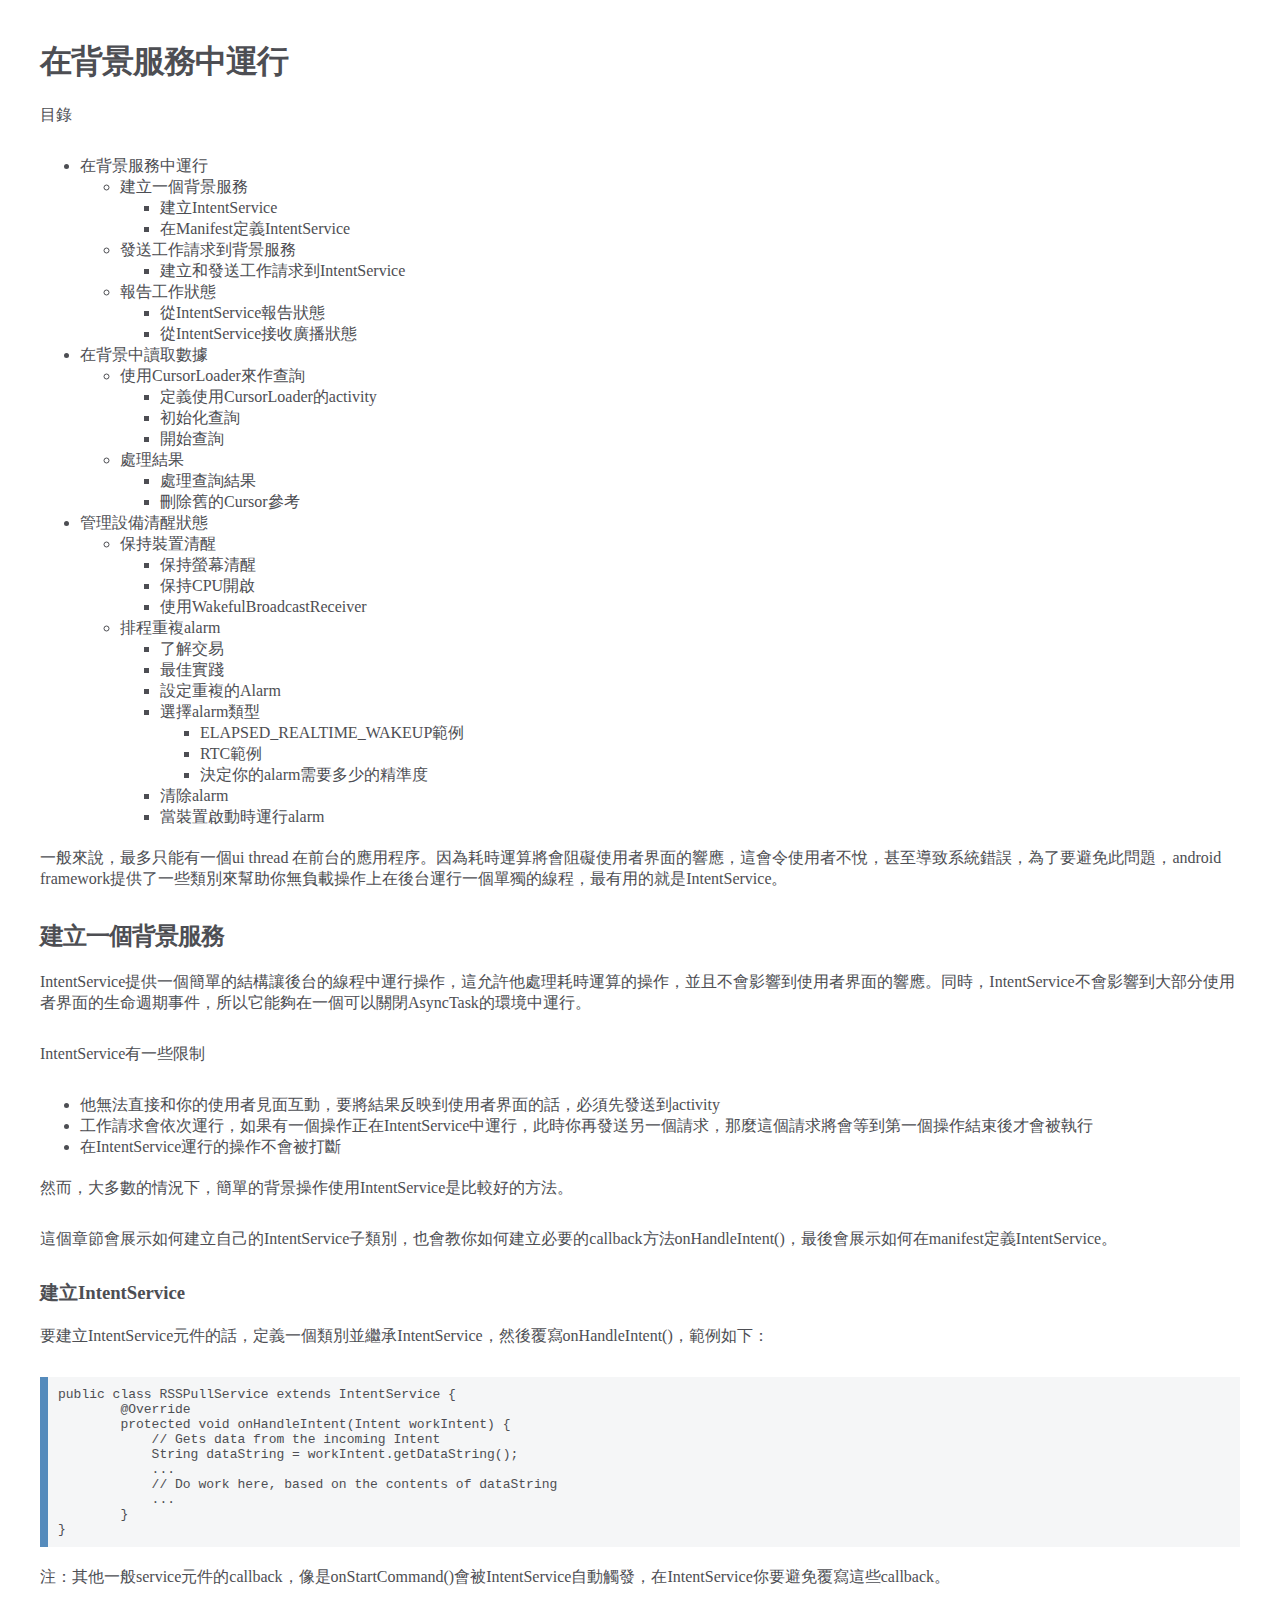
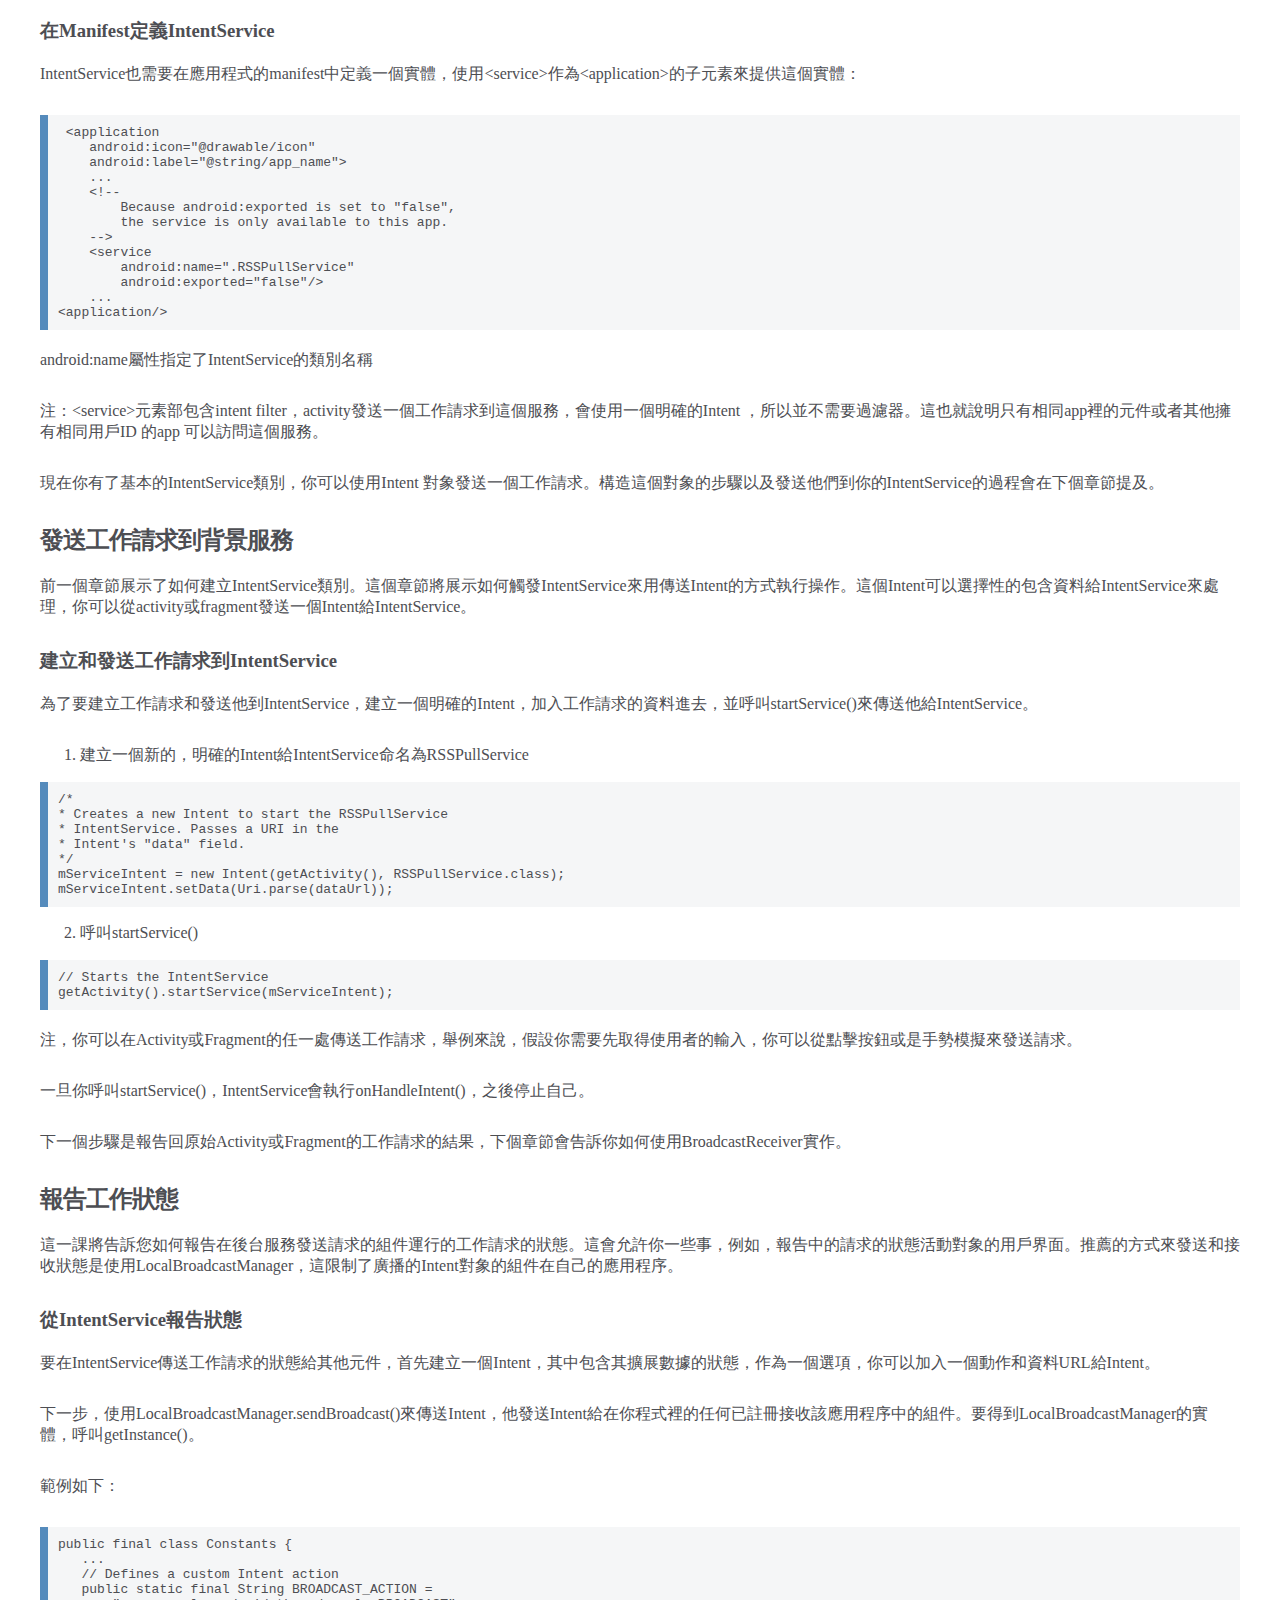
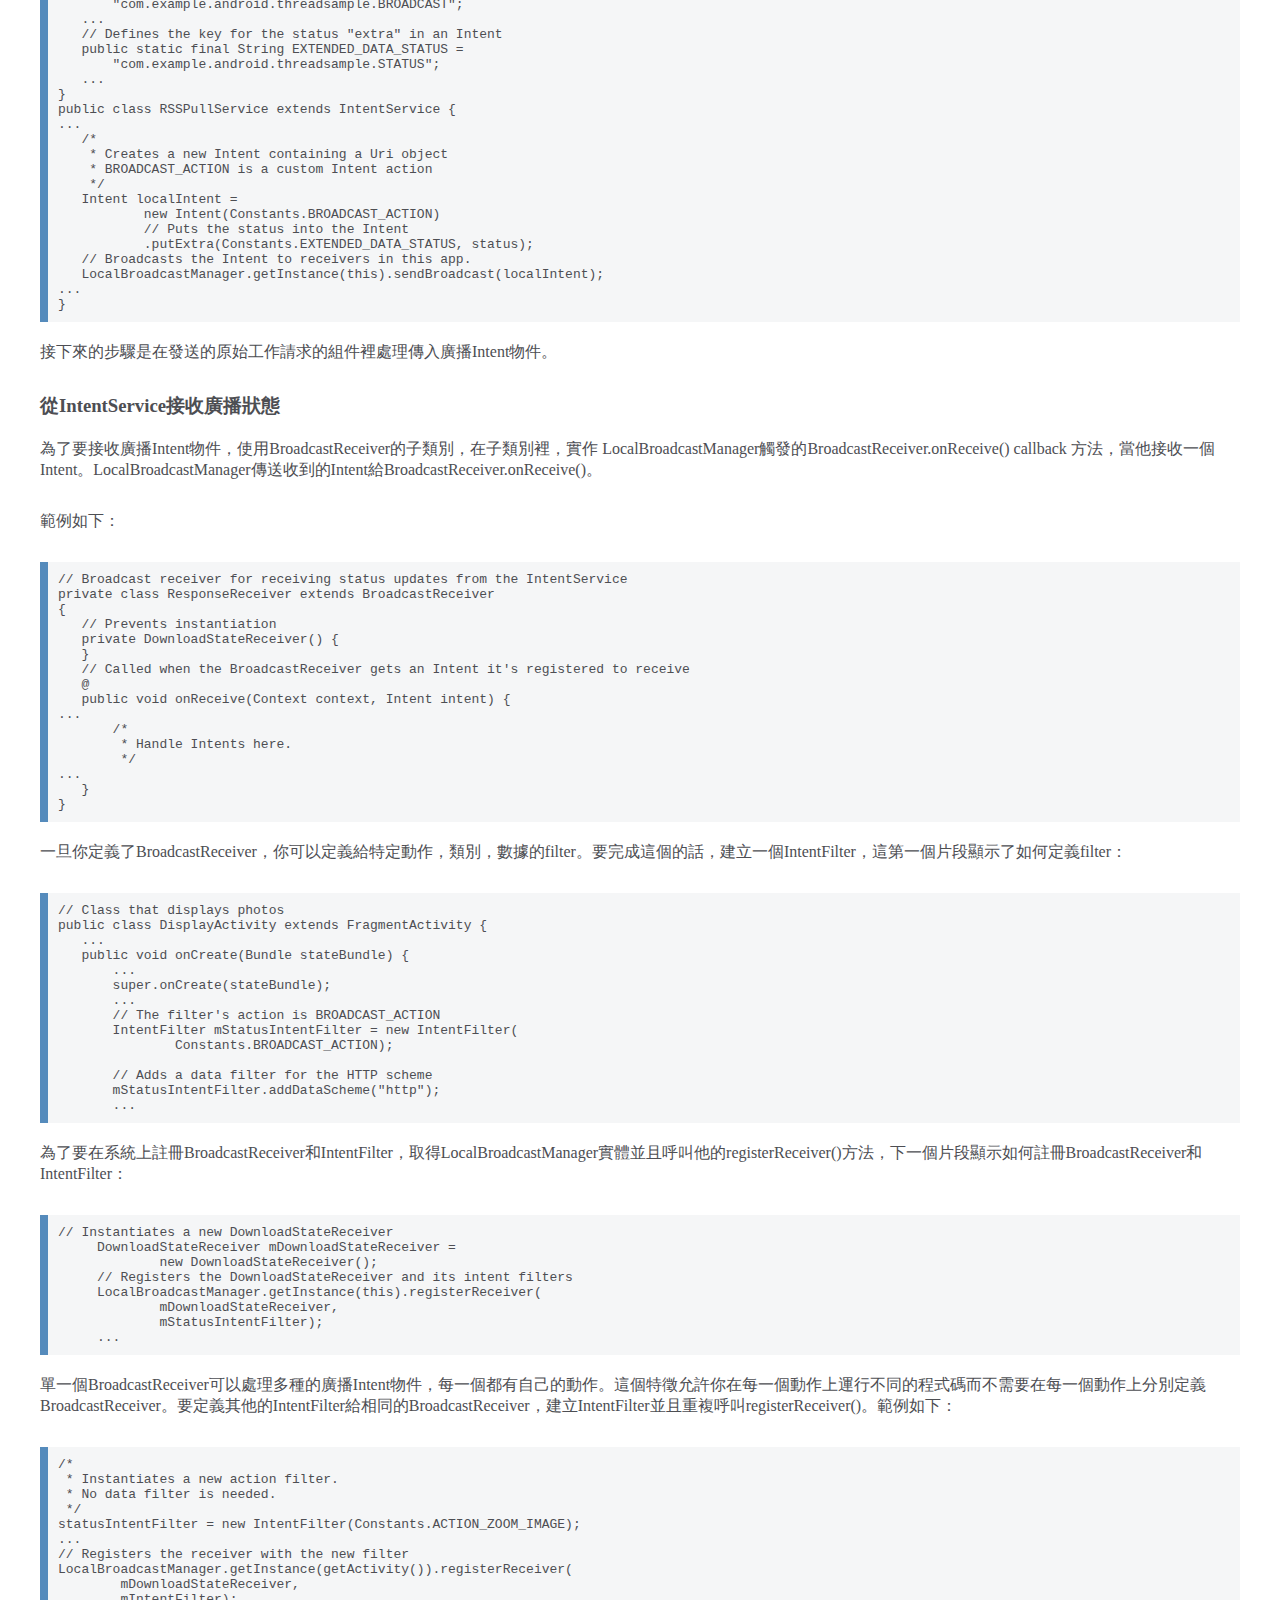
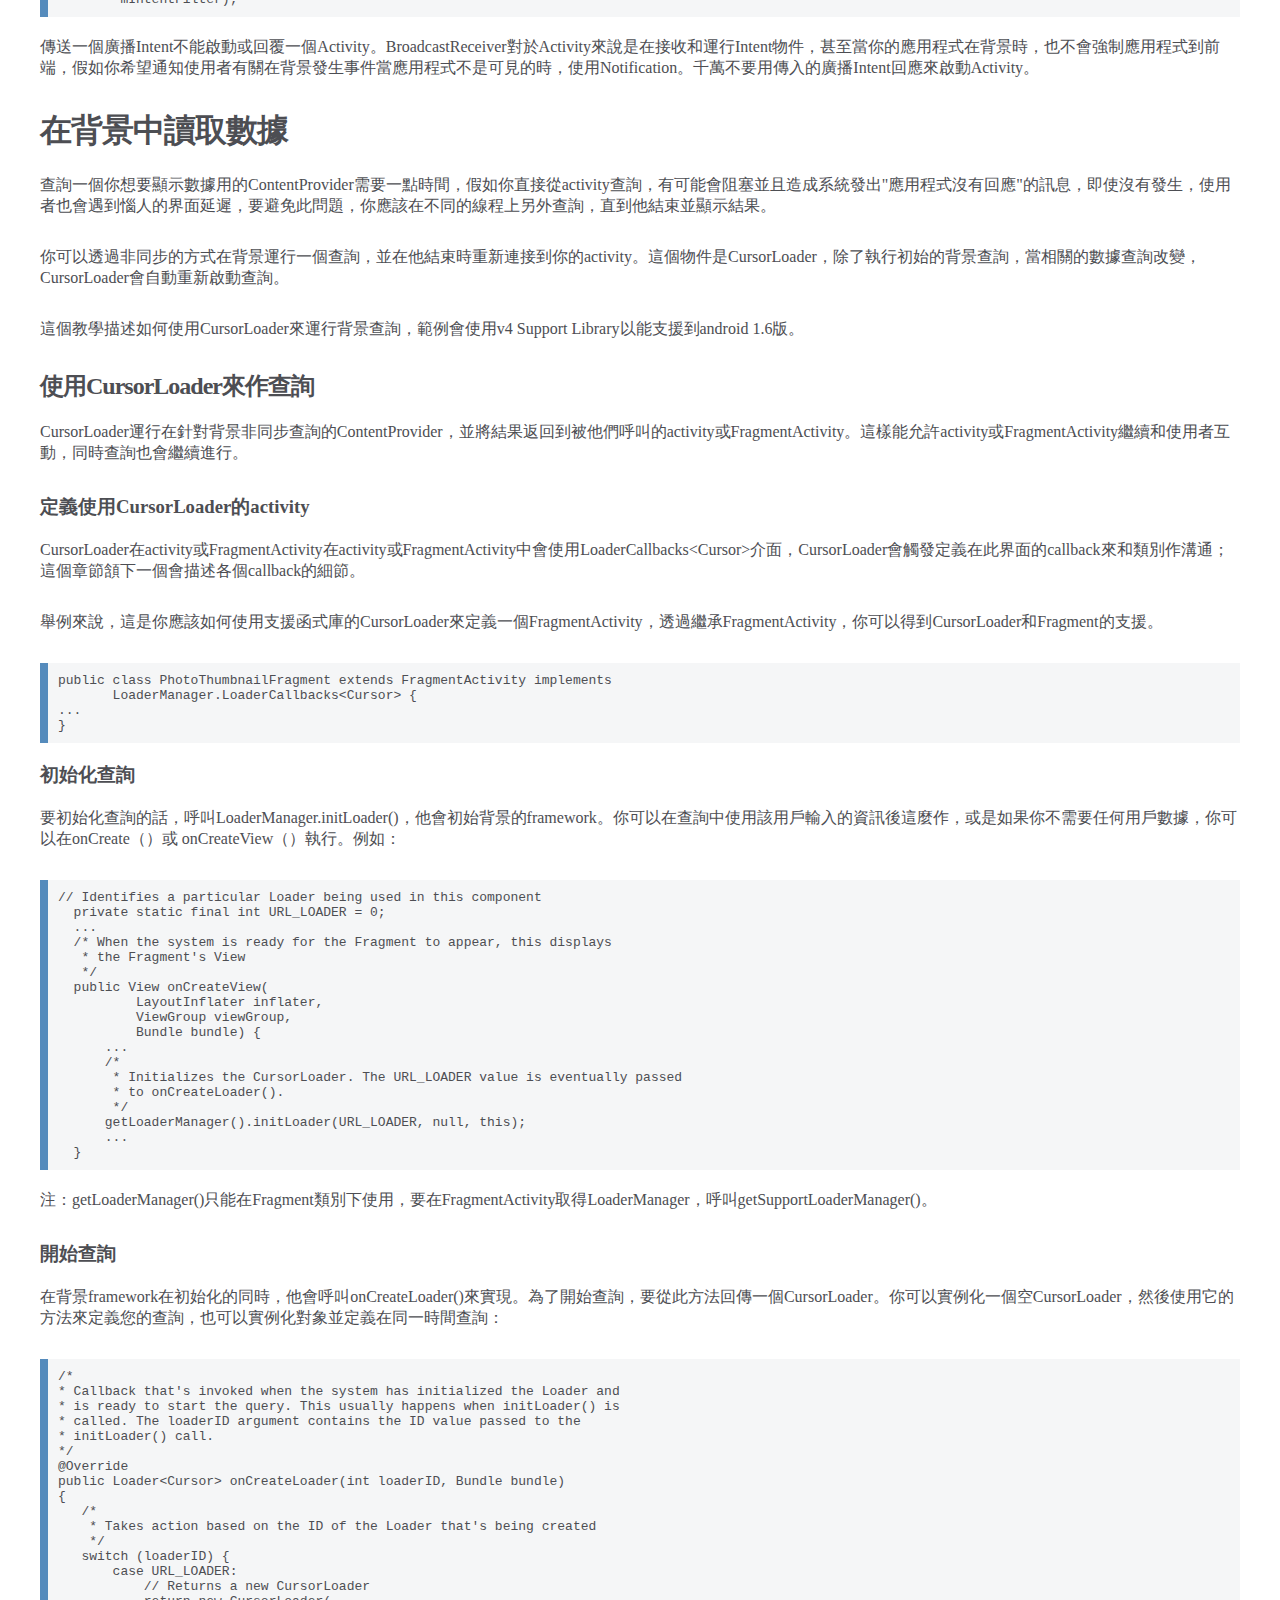
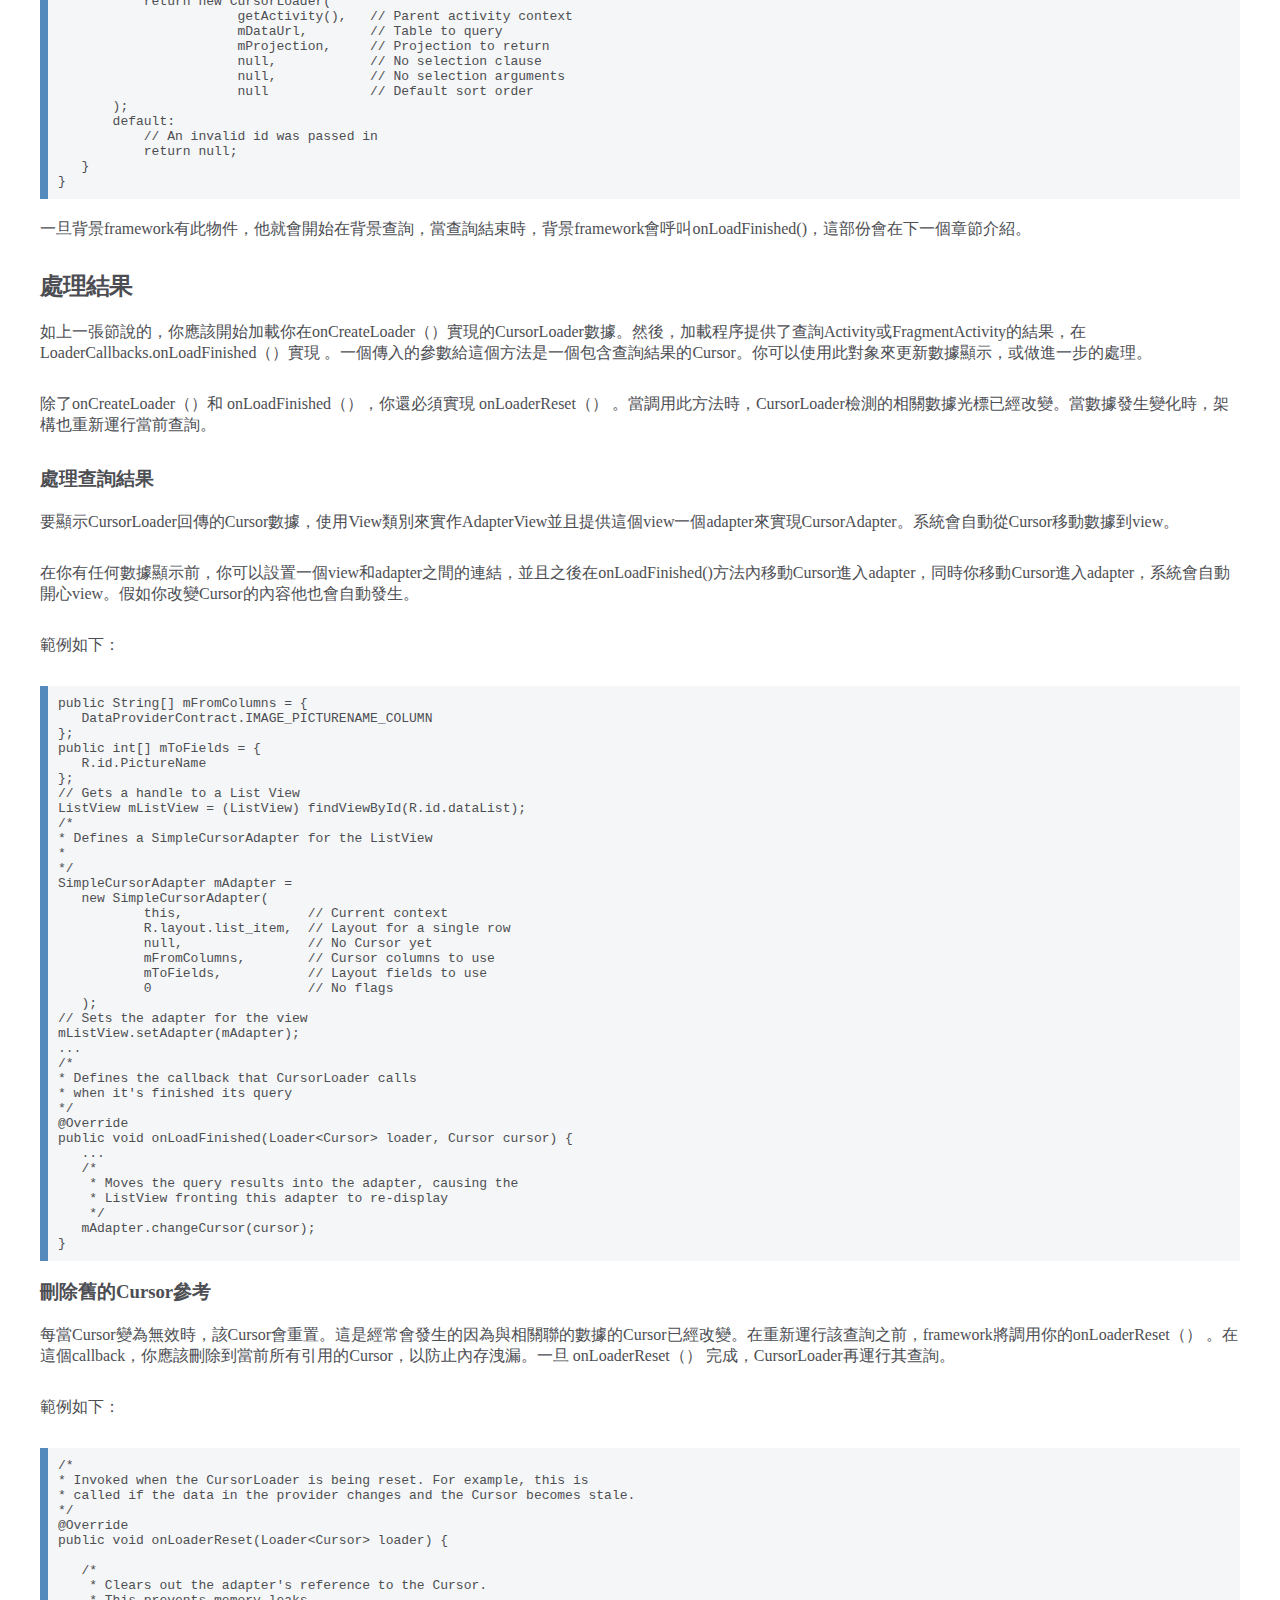
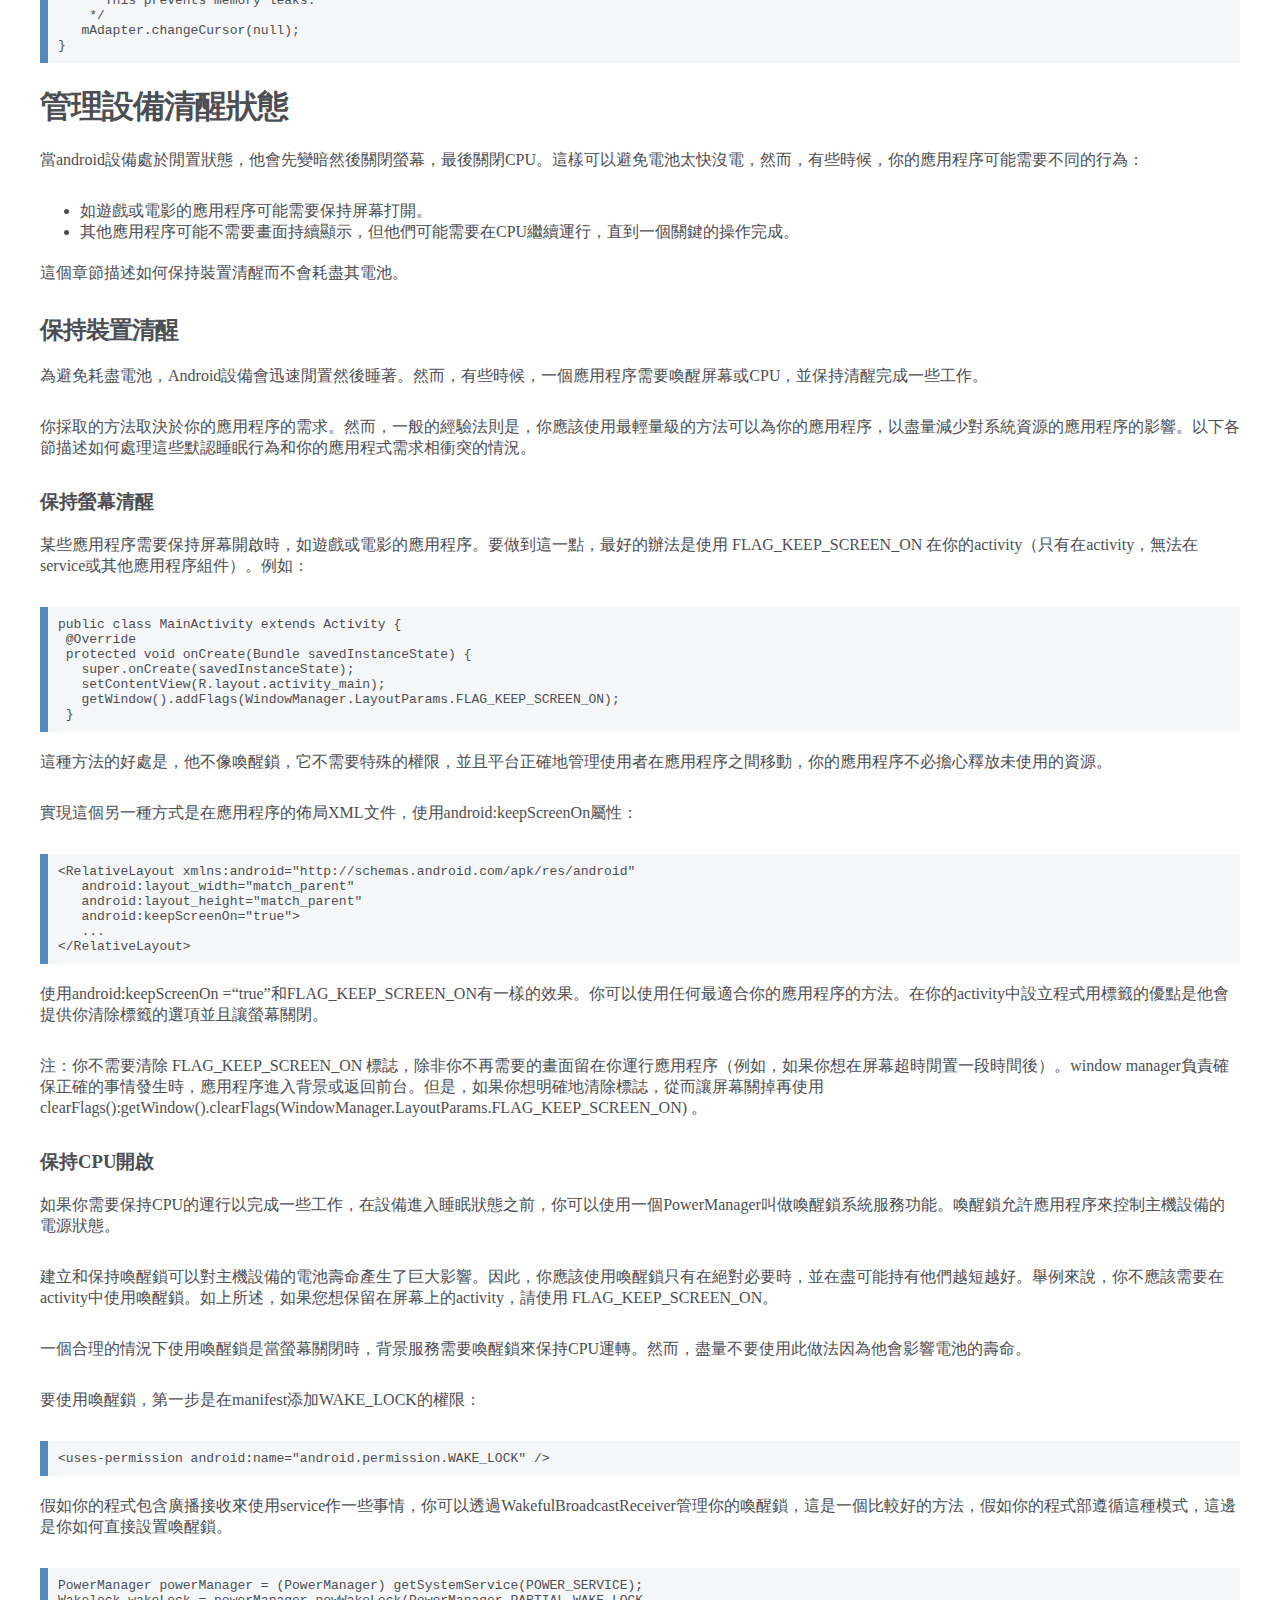
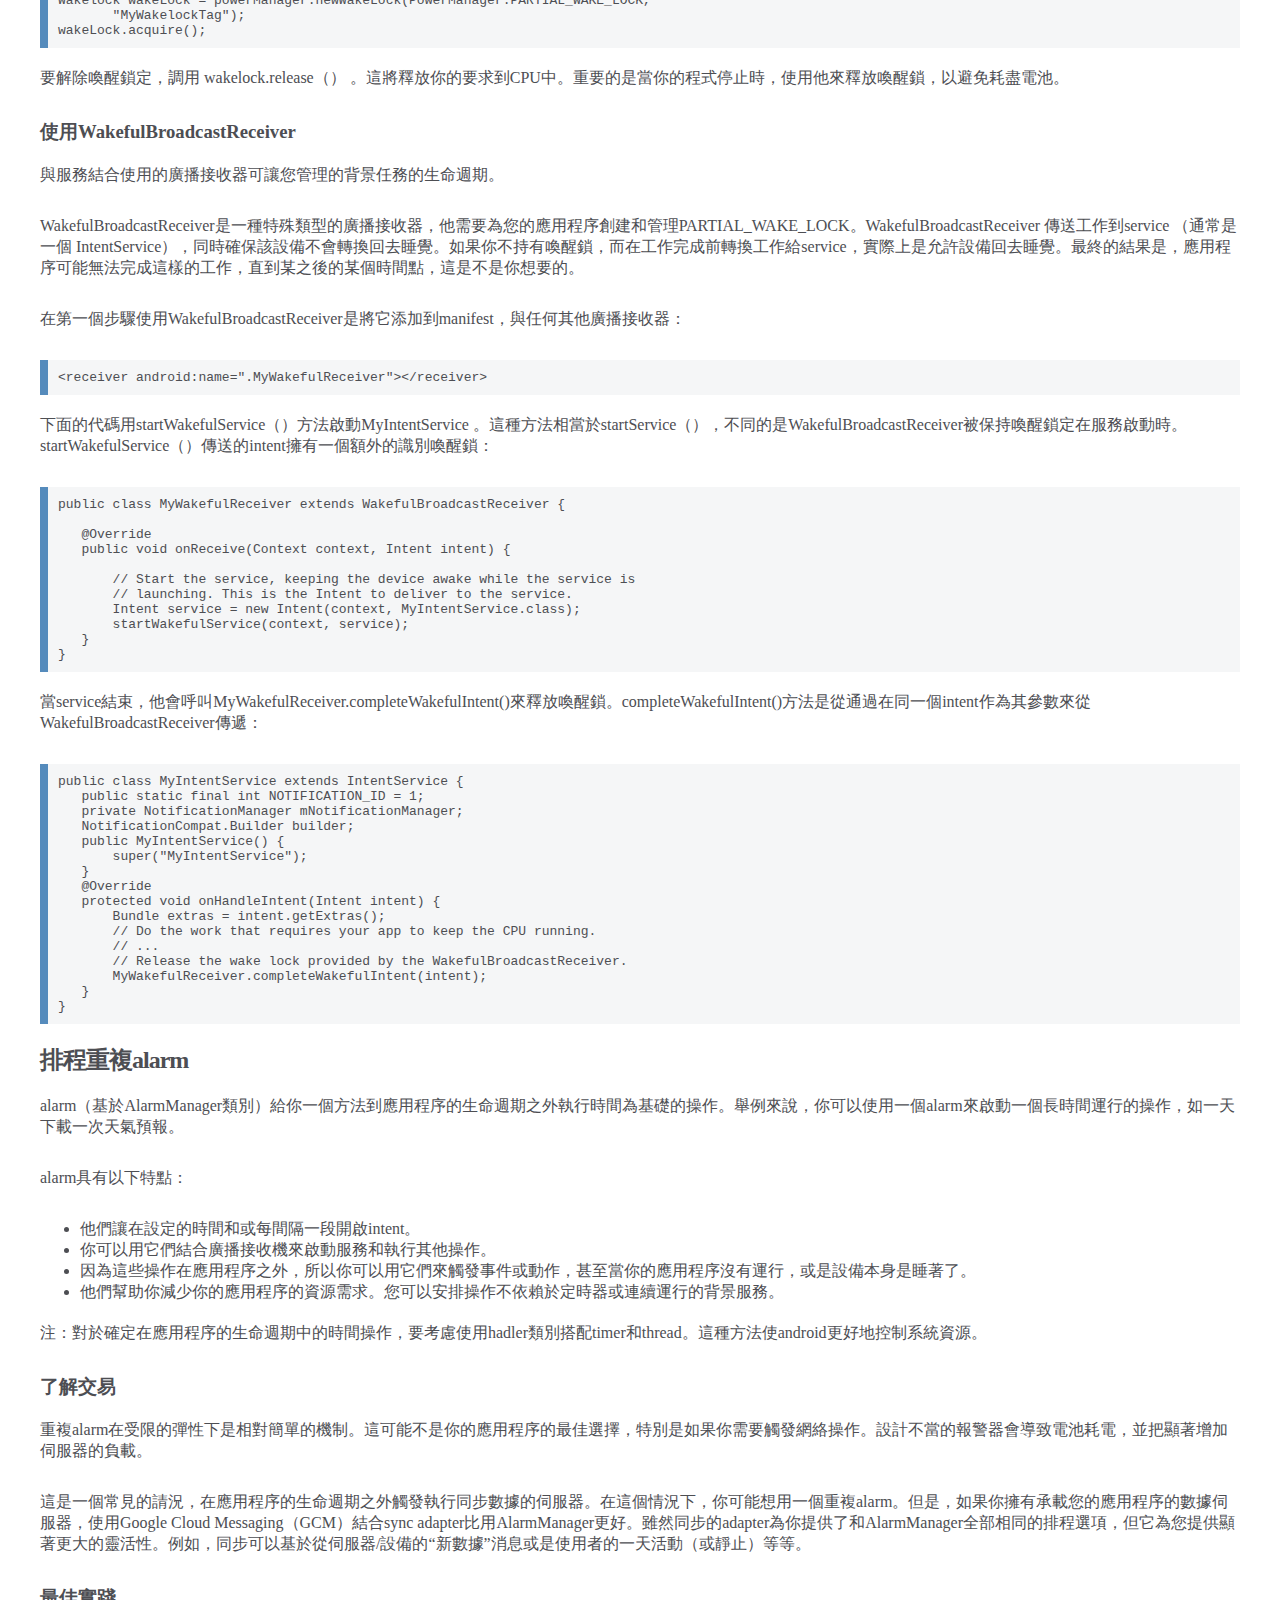
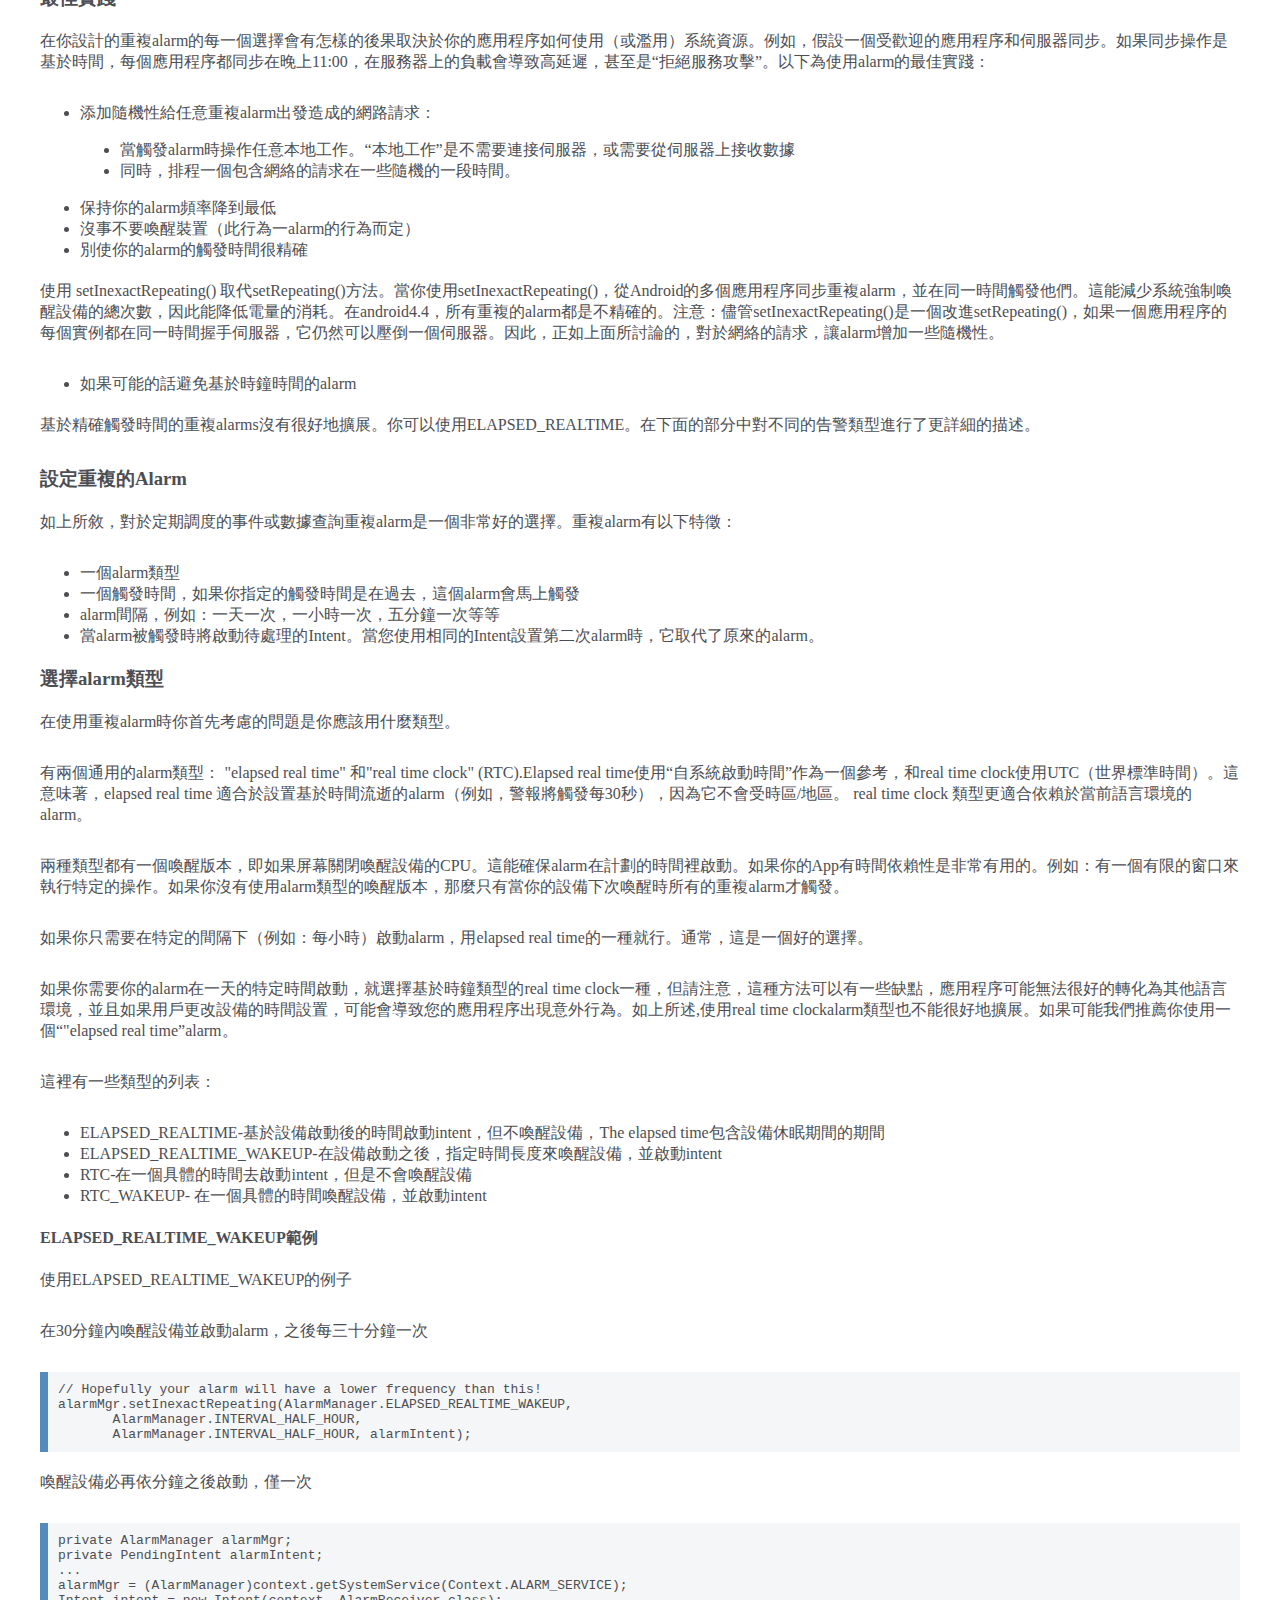
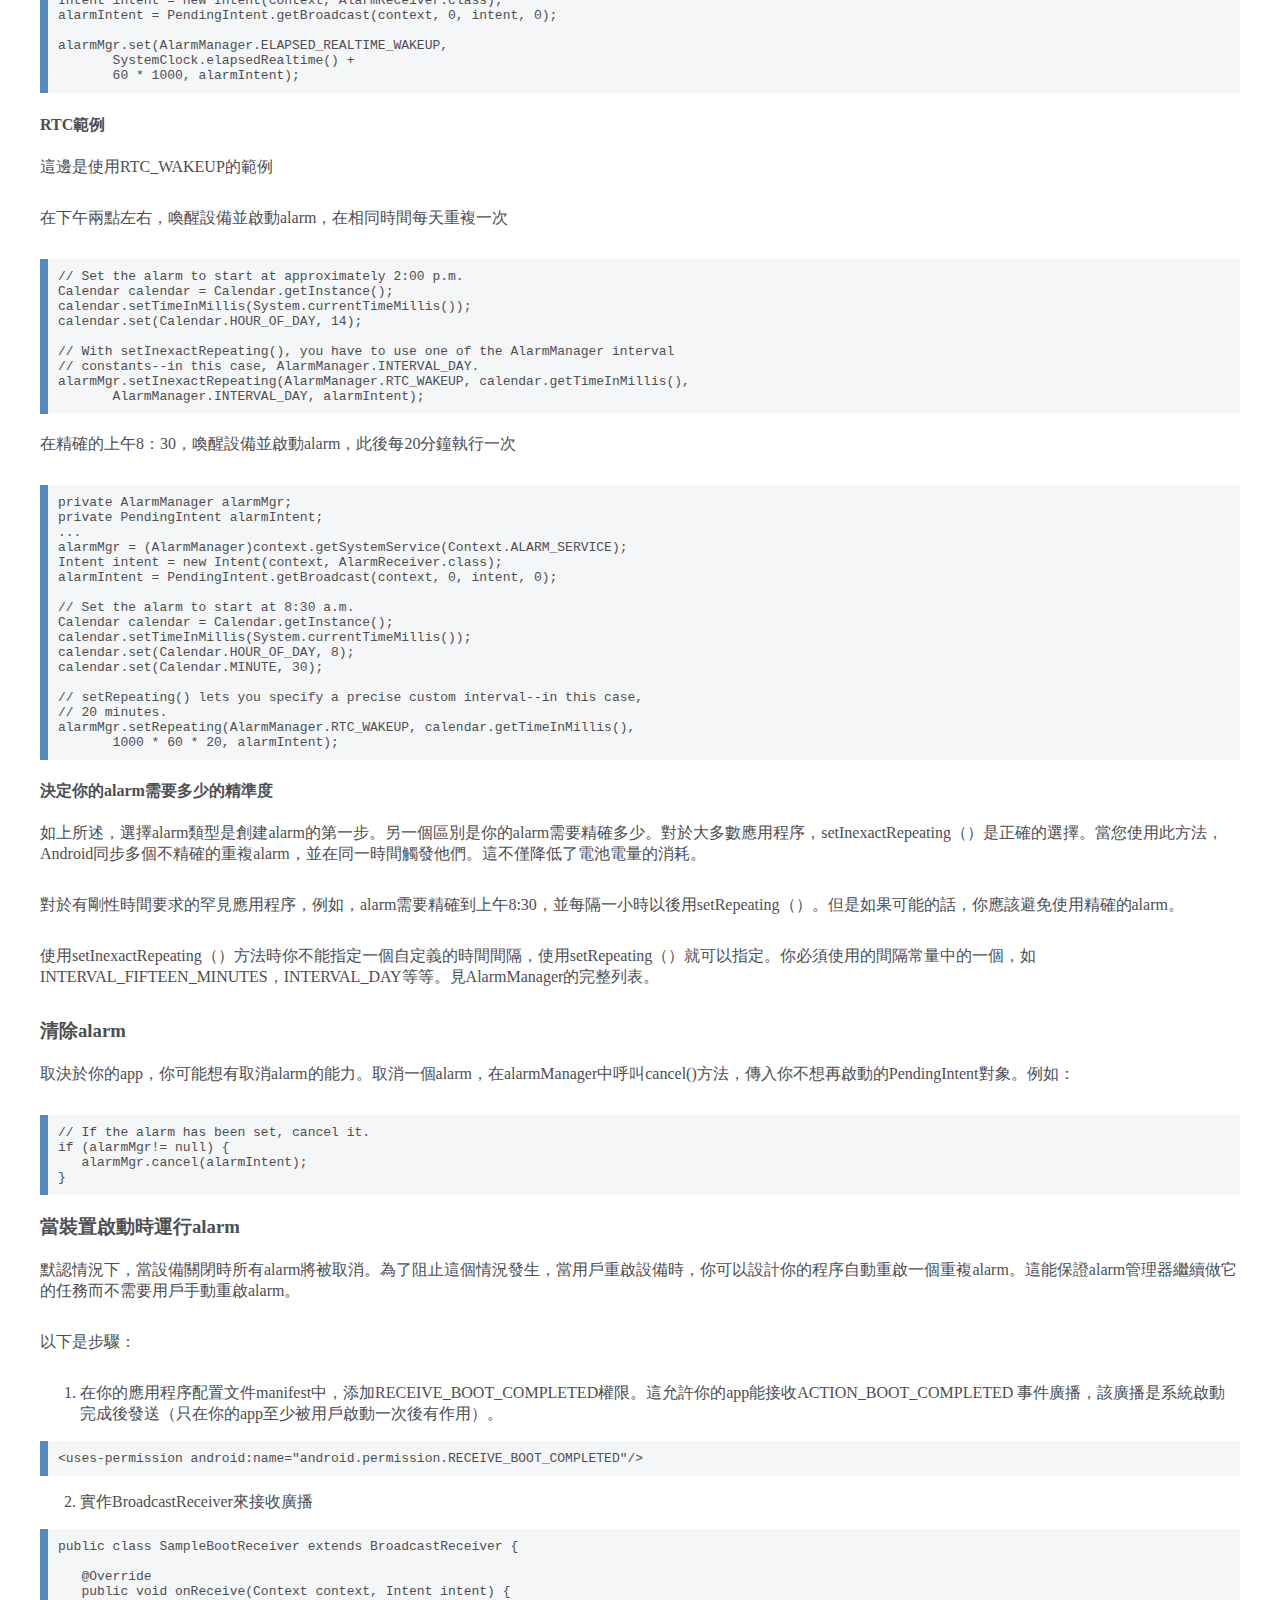
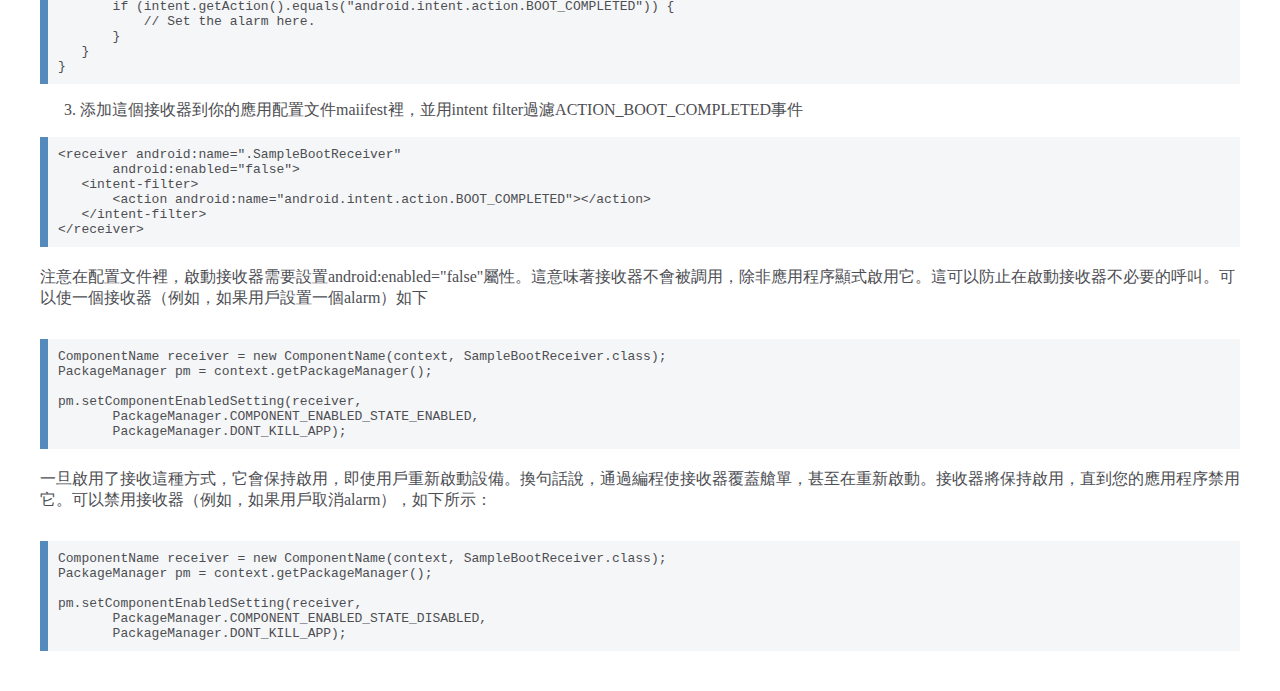
<file: RunningInABackgroundService.html>
<?xml version="1.0" encoding="utf-8" ?>
<!DOCTYPE html PUBLIC "-//W3C//DTD XHTML 1.0 Transitional//EN" "http://www.w3.org/TR/xhtml1/DTD/xhtml1-transitional.dtd">
<html xmlns="http://www.w3.org/1999/xhtml" xml:lang="en" lang="en">

<head>
    <meta http-equiv="Content-Type" content="text/html; charset=utf-8" />
    <meta name="generator" content="Docutils 0.8.1: http://docutils.sourceforge.net/" />
    <title></title>
    <link rel="stylesheet" href="style.css" type="text/css" />
</head>

<body>
    <div class="document">


        <div class="section" id="id1">
            <h1><a class="toc-backref" href="#id24">在背景服務中運行</a>
            </h1>
            <div class="contents topic" id="id2">
                <p class="topic-title first">目錄</p>
                <ul class="simple">
                    <li><a class="reference internal" href="#id1" id="id24">在背景服務中運行</a>
                        <ul>
                            <li><a class="reference internal" href="#id3" id="id25">建立一個背景服務</a>
                                <ul>
                                    <li><a class="reference internal" href="#intentservice" id="id26">建立IntentService</a>
                                    </li>
                                    <li><a class="reference internal" href="#manifestintentservice" id="id27">在Manifest定義IntentService</a>
                                    </li>
                                </ul>
                            </li>
                            <li><a class="reference internal" href="#id4" id="id28">發送工作請求到背景服務</a>
                                <ul>
                                    <li><a class="reference internal" href="#id5" id="id29">建立和發送工作請求到IntentService</a>
                                    </li>
                                </ul>
                            </li>
                            <li><a class="reference internal" href="#id6" id="id30">報告工作狀態</a>
                                <ul>
                                    <li><a class="reference internal" href="#id7" id="id31">從IntentService報告狀態</a>
                                    </li>
                                    <li><a class="reference internal" href="#id8" id="id32">從IntentService接收廣播狀態</a>
                                    </li>
                                </ul>
                            </li>
                        </ul>
                    </li>
                    <li><a class="reference internal" href="#id9" id="id33">在背景中讀取數據</a>
                        <ul>
                            <li><a class="reference internal" href="#cursorloader" id="id34">使用CursorLoader來作查詢</a>
                                <ul>
                                    <li><a class="reference internal" href="#cursorloaderactivity" id="id35">定義使用CursorLoader的activity</a>
                                    </li>
                                    <li><a class="reference internal" href="#id10" id="id36">初始化查詢</a>
                                    </li>
                                    <li><a class="reference internal" href="#id11" id="id37">開始查詢</a>
                                    </li>
                                </ul>
                            </li>
                            <li><a class="reference internal" href="#id12" id="id38">處理結果</a>
                                <ul>
                                    <li><a class="reference internal" href="#id13" id="id39">處理查詢結果</a>
                                    </li>
                                    <li><a class="reference internal" href="#cursor" id="id40">刪除舊的Cursor參考</a>
                                    </li>
                                </ul>
                            </li>
                        </ul>
                    </li>
                    <li><a class="reference internal" href="#id14" id="id41">管理設備清醒狀態</a>
                        <ul>
                            <li><a class="reference internal" href="#id15" id="id42">保持裝置清醒</a>
                                <ul>
                                    <li><a class="reference internal" href="#id16" id="id43">保持螢幕清醒</a>
                                    </li>
                                    <li><a class="reference internal" href="#cpu" id="id44">保持CPU開啟</a>
                                    </li>
                                    <li><a class="reference internal" href="#wakefulbroadcastreceiver" id="id45">使用WakefulBroadcastReceiver</a>
                                    </li>
                                </ul>
                            </li>
                            <li><a class="reference internal" href="#alarm" id="id46">排程重複alarm</a>
                                <ul>
                                    <li><a class="reference internal" href="#id17" id="id47">了解交易</a>
                                    </li>
                                    <li><a class="reference internal" href="#id18" id="id48">最佳實踐</a>
                                    </li>
                                    <li><a class="reference internal" href="#id19" id="id49">設定重複的Alarm</a>
                                    </li>
                                    <li><a class="reference internal" href="#id20" id="id50">選擇alarm類型</a>
                                        <ul>
                                            <li><a class="reference internal" href="#elapsed-realtime-wakeup" id="id51">ELAPSED_REALTIME_WAKEUP範例</a>
                                            </li>
                                            <li><a class="reference internal" href="#rtc" id="id52">RTC範例</a>
                                            </li>
                                            <li><a class="reference internal" href="#id21" id="id53">決定你的alarm需要多少的精準度</a>
                                            </li>
                                        </ul>
                                    </li>
                                    <li><a class="reference internal" href="#id22" id="id54">清除alarm</a>
                                    </li>
                                    <li><a class="reference internal" href="#id23" id="id55">當裝置啟動時運行alarm</a>
                                    </li>
                                </ul>
                            </li>
                        </ul>
                    </li>
                </ul>
            </div>
            <p>一般來說，最多只能有一個ui thread 在前台的應用程序。因為耗時運算將會阻礙使用者界面的響應，這會令使用者不悅，甚至導致系統錯誤，為了要避免此問題，android framework提供了一些類別來幫助你無負載操作上在後台運行一個單獨的線程，最有用的就是IntentService。</p>
            <div class="section" id="id3">
                <h2><a class="toc-backref" href="#id25">建立一個背景服務</a>
                </h2>
                <p>IntentService提供一個簡單的結構讓後台的線程中運行操作，這允許他處理耗時運算的操作，並且不會影響到使用者界面的響應。同時，IntentService不會影響到大部分使用者界面的生命週期事件，所以它能夠在一個可以關閉AsyncTask的環境中運行。</p>
                <p>IntentService有一些限制</p>
                <ul class="simple">
                    <li>他無法直接和你的使用者見面互動，要將結果反映到使用者界面的話，必須先發送到activity</li>
                    <li>工作請求會依次運行，如果有一個操作正在IntentService中運行，此時你再發送另一個請求，那麼這個請求將會等到第一個操作結束後才會被執行</li>
                    <li>在IntentService運行的操作不會被打斷</li>
                </ul>
                <p>然而，大多數的情況下，簡單的背景操作使用IntentService是比較好的方法。</p>
                <p>這個章節會展示如何建立自己的IntentService子類別，也會教你如何建立必要的callback方法onHandleIntent()，最後會展示如何在manifest定義IntentService。</p>
                <div class="section" id="intentservice">
                    <h3><a class="toc-backref" href="#id26">建立IntentService</a>
                    </h3>
                    <p>要建立IntentService元件的話，定義一個類別並繼承IntentService，然後覆寫onHandleIntent()，範例如下：</p>
                    <pre class="literal-block">
public class RSSPullService extends IntentService {
        &#64;Override
        protected void onHandleIntent(Intent workIntent) {
            // Gets data from the incoming Intent
            String dataString = workIntent.getDataString();
            ...
            // Do work here, based on the contents of dataString
            ...
        }
}
</pre>
                    <p>注：其他一般service元件的callback，像是onStartCommand()會被IntentService自動觸發，在IntentService你要避免覆寫這些callback。</p>
                </div>
                <div class="section" id="manifestintentservice">
                    <h3><a class="toc-backref" href="#id27">在Manifest定義IntentService</a>
                    </h3>
                    <p>IntentService也需要在應用程式的manifest中定義一個實體，使用&lt;service&gt;作為&lt;application&gt;的子元素來提供這個實體：</p>
                    <pre class="literal-block">
 &lt;application
    android:icon=&quot;&#64;drawable/icon&quot;
    android:label=&quot;&#64;string/app_name&quot;&gt;
    ...
    &lt;!--
        Because android:exported is set to &quot;false&quot;,
        the service is only available to this app.
    --&gt;
    &lt;service
        android:name=&quot;.RSSPullService&quot;
        android:exported=&quot;false&quot;/&gt;
    ...
&lt;application/&gt;
</pre>
                    <p>android:name屬性指定了IntentService的類別名稱</p>
                    <p>注：&lt;service&gt;元素部包含intent filter，activity發送一個工作請求到這個服務，會使用一個明確的Intent ，所以並不需要過濾器。這也就說明只有相同app裡的元件或者其他擁有相同用戶ID 的app 可以訪問這個服務。</p>
                    <p>現在你有了基本的IntentService類別，你可以使用Intent 對象發送一個工作請求。構造這個對象的步驟以及發送他們到你的IntentService的過程會在下個章節提及。</p>
                </div>
            </div>
            <div class="section" id="id4">
                <h2><a class="toc-backref" href="#id28">發送工作請求到背景服務</a>
                </h2>
                <p>前一個章節展示了如何建立IntentService類別。這個章節將展示如何觸發IntentService來用傳送Intent的方式執行操作。這個Intent可以選擇性的包含資料給IntentService來處理，你可以從activity或fragment發送一個Intent給IntentService。</p>
                <div class="section" id="id5">
                    <h3><a class="toc-backref" href="#id29">建立和發送工作請求到IntentService</a>
                    </h3>
                    <p>為了要建立工作請求和發送他到IntentService，建立一個明確的Intent，加入工作請求的資料進去，並呼叫startService()來傳送他給IntentService。</p>
                    <ol class="arabic simple">
                        <li>建立一個新的，明確的Intent給IntentService命名為RSSPullService</li>
                    </ol>
                    <pre class="literal-block">
/*
* Creates a new Intent to start the RSSPullService
* IntentService. Passes a URI in the
* Intent's &quot;data&quot; field.
*/
mServiceIntent = new Intent(getActivity(), RSSPullService.class);
mServiceIntent.setData(Uri.parse(dataUrl));
</pre>
                    <ol class="arabic simple" start="2">
                        <li>呼叫startService()</li>
                    </ol>
                    <pre class="literal-block">
// Starts the IntentService
getActivity().startService(mServiceIntent);
</pre>
                    <p>注，你可以在Activity或Fragment的任一處傳送工作請求，舉例來說，假設你需要先取得使用者的輸入，你可以從點擊按鈕或是手勢模擬來發送請求。</p>
                    <p>一旦你呼叫startService()，IntentService會執行onHandleIntent()，之後停止自己。</p>
                    <p>下一個步驟是報告回原始Activity或Fragment的工作請求的結果，下個章節會告訴你如何使用BroadcastReceiver實作。</p>
                </div>
            </div>
            <div class="section" id="id6">
                <h2><a class="toc-backref" href="#id30">報告工作狀態</a>
                </h2>
                <p>這一課將告訴您如何報告在後台服務發送請求的組件運行的工作請求的狀態。這會允許你一些事，例如，報告中的請求的狀態活動對象的用戶界面。推薦的方式來發送和接收狀態是使用LocalBroadcastManager，這限制了廣播的Intent對象的組件在自己的應用程序。</p>
                <div class="section" id="id7">
                    <h3><a class="toc-backref" href="#id31">從IntentService報告狀態</a>
                    </h3>
                    <p>要在IntentService傳送工作請求的狀態給其他元件，首先建立一個Intent，其中包含其擴展數據的狀態，作為一個選項，你可以加入一個動作和資料URL給Intent。</p>
                    <p>下一步，使用LocalBroadcastManager.sendBroadcast()來傳送Intent，他發送Intent給在你程式裡的任何已註冊接收該應用程序中的組件。要得到LocalBroadcastManager的實體，呼叫getInstance()。</p>
                    <p>範例如下：</p>
                    <pre class="literal-block">
public final class Constants {
   ...
   // Defines a custom Intent action
   public static final String BROADCAST_ACTION =
       &quot;com.example.android.threadsample.BROADCAST&quot;;
   ...
   // Defines the key for the status &quot;extra&quot; in an Intent
   public static final String EXTENDED_DATA_STATUS =
       &quot;com.example.android.threadsample.STATUS&quot;;
   ...
}
public class RSSPullService extends IntentService {
...
   /*
    * Creates a new Intent containing a Uri object
    * BROADCAST_ACTION is a custom Intent action
    */
   Intent localIntent =
           new Intent(Constants.BROADCAST_ACTION)
           // Puts the status into the Intent
           .putExtra(Constants.EXTENDED_DATA_STATUS, status);
   // Broadcasts the Intent to receivers in this app.
   LocalBroadcastManager.getInstance(this).sendBroadcast(localIntent);
...
}
</pre>
                    <p>接下來的步驟是在發送的原始工作請求的組件裡處理傳入廣播Intent物件。</p>
                </div>
                <div class="section" id="id8">
                    <h3><a class="toc-backref" href="#id32">從IntentService接收廣播狀態</a>
                    </h3>
                    <p>為了要接收廣播Intent物件，使用BroadcastReceiver的子類別，在子類別裡，實作 LocalBroadcastManager觸發的BroadcastReceiver.onReceive() callback 方法，當他接收一個Intent。LocalBroadcastManager傳送收到的Intent給BroadcastReceiver.onReceive()。</p>
                    <p>範例如下：</p>
                    <pre class="literal-block">
// Broadcast receiver for receiving status updates from the IntentService
private class ResponseReceiver extends BroadcastReceiver
{
   // Prevents instantiation
   private DownloadStateReceiver() {
   }
   // Called when the BroadcastReceiver gets an Intent it's registered to receive
   &#64;
   public void onReceive(Context context, Intent intent) {
...
       /*
        * Handle Intents here.
        */
...
   }
}
</pre>
                    <p>一旦你定義了BroadcastReceiver，你可以定義給特定動作，類別，數據的filter。要完成這個的話，建立一個IntentFilter，這第一個片段顯示了如何定義filter：</p>
                    <pre class="literal-block">
// Class that displays photos
public class DisplayActivity extends FragmentActivity {
   ...
   public void onCreate(Bundle stateBundle) {
       ...
       super.onCreate(stateBundle);
       ...
       // The filter's action is BROADCAST_ACTION
       IntentFilter mStatusIntentFilter = new IntentFilter(
               Constants.BROADCAST_ACTION);

       // Adds a data filter for the HTTP scheme
       mStatusIntentFilter.addDataScheme(&quot;http&quot;);
       ...
</pre>
                    <p>為了要在系統上註冊BroadcastReceiver和IntentFilter，取得LocalBroadcastManager實體並且呼叫他的registerReceiver()方法，下一個片段顯示如何註冊BroadcastReceiver和IntentFilter：</p>
                    <pre class="literal-block">
// Instantiates a new DownloadStateReceiver
     DownloadStateReceiver mDownloadStateReceiver =
             new DownloadStateReceiver();
     // Registers the DownloadStateReceiver and its intent filters
     LocalBroadcastManager.getInstance(this).registerReceiver(
             mDownloadStateReceiver,
             mStatusIntentFilter);
     ...
</pre>
                    <p>單一個BroadcastReceiver可以處理多種的廣播Intent物件，每一個都有自己的動作。這個特徵允許你在每一個動作上運行不同的程式碼而不需要在每一個動作上分別定義BroadcastReceiver。要定義其他的IntentFilter給相同的BroadcastReceiver，建立IntentFilter並且重複呼叫registerReceiver()。範例如下：</p>
                    <pre class="literal-block">
/*
 * Instantiates a new action filter.
 * No data filter is needed.
 */
statusIntentFilter = new IntentFilter(Constants.ACTION_ZOOM_IMAGE);
...
// Registers the receiver with the new filter
LocalBroadcastManager.getInstance(getActivity()).registerReceiver(
        mDownloadStateReceiver,
        mIntentFilter);
</pre>
                    <p>傳送一個廣播Intent不能啟動或回覆一個Activity。BroadcastReceiver對於Activity來說是在接收和運行Intent物件，甚至當你的應用程式在背景時，也不會強制應用程式到前端，假如你希望通知使用者有關在背景發生事件當應用程式不是可見的時，使用Notification。千萬不要用傳入的廣播Intent回應來啟動Activity。</p>
                </div>
            </div>
        </div>
        <div class="section" id="id9">
            <h1><a class="toc-backref" href="#id33">在背景中讀取數據</a>
            </h1>
            <p>查詢一個你想要顯示數據用的ContentProvider需要一點時間，假如你直接從activity查詢，有可能會阻塞並且造成系統發出&quot;應用程式沒有回應&quot;的訊息，即使沒有發生，使用者也會遇到惱人的界面延遲，要避免此問題，你應該在不同的線程上另外查詢，直到他結束並顯示結果。</p>
            <p>你可以透過非同步的方式在背景運行一個查詢，並在他結束時重新連接到你的activity。這個物件是CursorLoader，除了執行初始的背景查詢，當相關的數據查詢改變，CursorLoader會自動重新啟動查詢。</p>
            <p>這個教學描述如何使用CursorLoader來運行背景查詢，範例會使用v4 Support Library以能支援到android 1.6版。</p>
            <div class="section" id="cursorloader">
                <h2><a class="toc-backref" href="#id34">使用CursorLoader來作查詢</a>
                </h2>
                <p>CursorLoader運行在針對背景非同步查詢的ContentProvider，並將結果返回到被他們呼叫的activity或FragmentActivity。這樣能允許activity或FragmentActivity繼續和使用者互動，同時查詢也會繼續進行。</p>
                <div class="section" id="cursorloaderactivity">
                    <h3><a class="toc-backref" href="#id35">定義使用CursorLoader的activity</a>
                    </h3>
                    <p>CursorLoader在activity或FragmentActivity在activity或FragmentActivity中會使用LoaderCallbacks&lt;Cursor&gt;介面，CursorLoader會觸發定義在此界面的callback來和類別作溝通；這個章節頷下一個會描述各個callback的細節。</p>
                    <p>舉例來說，這是你應該如何使用支援函式庫的CursorLoader來定義一個FragmentActivity，透過繼承FragmentActivity，你可以得到CursorLoader和Fragment的支援。</p>
                    <pre class="literal-block">
public class PhotoThumbnailFragment extends FragmentActivity implements
       LoaderManager.LoaderCallbacks&lt;Cursor&gt; {
...
}
</pre>
                </div>
                <div class="section" id="id10">
                    <h3><a class="toc-backref" href="#id36">初始化查詢</a>
                    </h3>
                    <p>要初始化查詢的話，呼叫LoaderManager.initLoader()，他會初始背景的framework。你可以在查詢中使用該用戶輸入的資訊後這麼作，或是如果你不需要任何用戶數據，你可以在onCreate（）或 onCreateView（）執行。例如：</p>
                    <pre class="literal-block">
// Identifies a particular Loader being used in this component
  private static final int URL_LOADER = 0;
  ...
  /* When the system is ready for the Fragment to appear, this displays
   * the Fragment's View
   */
  public View onCreateView(
          LayoutInflater inflater,
          ViewGroup viewGroup,
          Bundle bundle) {
      ...
      /*
       * Initializes the CursorLoader. The URL_LOADER value is eventually passed
       * to onCreateLoader().
       */
      getLoaderManager().initLoader(URL_LOADER, null, this);
      ...
  }
</pre>
                    <p>注：getLoaderManager()只能在Fragment類別下使用，要在FragmentActivity取得LoaderManager，呼叫getSupportLoaderManager()。</p>
                </div>
                <div class="section" id="id11">
                    <h3><a class="toc-backref" href="#id37">開始查詢</a>
                    </h3>
                    <p>在背景framework在初始化的同時，他會呼叫onCreateLoader()來實現。為了開始查詢，要從此方法回傳一個CursorLoader。你可以實例化一個空CursorLoader，然後使用它的方法來定義您的查詢，也可以實例化對象並定義在同一時間查詢：</p>
                    <pre class="literal-block">
/*
* Callback that's invoked when the system has initialized the Loader and
* is ready to start the query. This usually happens when initLoader() is
* called. The loaderID argument contains the ID value passed to the
* initLoader() call.
*/
&#64;Override
public Loader&lt;Cursor&gt; onCreateLoader(int loaderID, Bundle bundle)
{
   /*
    * Takes action based on the ID of the Loader that's being created
    */
   switch (loaderID) {
       case URL_LOADER:
           // Returns a new CursorLoader
           return new CursorLoader(
                       getActivity(),   // Parent activity context
                       mDataUrl,        // Table to query
                       mProjection,     // Projection to return
                       null,            // No selection clause
                       null,            // No selection arguments
                       null             // Default sort order
       );
       default:
           // An invalid id was passed in
           return null;
   }
}
</pre>
                    <p>一旦背景framework有此物件，他就會開始在背景查詢，當查詢結束時，背景framework會呼叫onLoadFinished()，這部份會在下一個章節介紹。</p>
                </div>
            </div>
            <div class="section" id="id12">
                <h2><a class="toc-backref" href="#id38">處理結果</a>
                </h2>
                <p>如上一張節說的，你應該開始加載你在onCreateLoader（）實現的CursorLoader數據。然後，加載程序提供了查詢Activity或FragmentActivity的結果，在LoaderCallbacks.onLoadFinished（）實現 。一個傳入的​​參數給這個方法是一個包含查詢結果的Cursor。你可以使用此對象來更新數據顯示，或做進一步的處理。</p>
                <p>除了​​onCreateLoader（）和 onLoadFinished（），你還必須實現 onLoaderReset（） 。當調用此方法時，CursorLoader檢測的相關數據光標已經改變。當數據發生變化時，架構也重新運行當前查詢。</p>
                <div class="section" id="id13">
                    <h3><a class="toc-backref" href="#id39">處理查詢結果</a>
                    </h3>
                    <p>要顯示CursorLoader回傳的Cursor數據，使用View類別來實作AdapterView並且提供這個view一個adapter來實現CursorAdapter。系統會自動從Cursor移動數據到view。</p>
                    <p>在你有任何數據顯示前，你可以設置一個view和adapter之間的連結，並且之後在onLoadFinished()方法內移動Cursor進入adapter，同時你移動Cursor進入adapter，系統會自動開心view。假如你改變Cursor的內容他也會自動發生。</p>
                    <p>範例如下：</p>
                    <pre class="literal-block">
public String[] mFromColumns = {
   DataProviderContract.IMAGE_PICTURENAME_COLUMN
};
public int[] mToFields = {
   R.id.PictureName
};
// Gets a handle to a List View
ListView mListView = (ListView) findViewById(R.id.dataList);
/*
* Defines a SimpleCursorAdapter for the ListView
*
*/
SimpleCursorAdapter mAdapter =
   new SimpleCursorAdapter(
           this,                // Current context
           R.layout.list_item,  // Layout for a single row
           null,                // No Cursor yet
           mFromColumns,        // Cursor columns to use
           mToFields,           // Layout fields to use
           0                    // No flags
   );
// Sets the adapter for the view
mListView.setAdapter(mAdapter);
...
/*
* Defines the callback that CursorLoader calls
* when it's finished its query
*/
&#64;Override
public void onLoadFinished(Loader&lt;Cursor&gt; loader, Cursor cursor) {
   ...
   /*
    * Moves the query results into the adapter, causing the
    * ListView fronting this adapter to re-display
    */
   mAdapter.changeCursor(cursor);
}
</pre>
                </div>
                <div class="section" id="cursor">
                    <h3><a class="toc-backref" href="#id40">刪除舊的Cursor參考</a>
                    </h3>
                    <p>每當Cursor變為無效時，該Cursor會重置。這是經常會發生的因為與相關聯的數據的Cursor已經改變。在重新運行該查詢之前，framework將調用你的onLoaderReset（） 。在這個callback，你應該刪除到當前所有引用的Cursor，以防止內存洩漏。一旦 onLoaderReset（） 完成，CursorLoader再運行其查詢。</p>
                    <p>範例如下：</p>
                    <pre class="literal-block">
/*
* Invoked when the CursorLoader is being reset. For example, this is
* called if the data in the provider changes and the Cursor becomes stale.
*/
&#64;Override
public void onLoaderReset(Loader&lt;Cursor&gt; loader) {

   /*
    * Clears out the adapter's reference to the Cursor.
    * This prevents memory leaks.
    */
   mAdapter.changeCursor(null);
}
</pre>
                </div>
            </div>
        </div>
        <div class="section" id="id14">
            <h1><a class="toc-backref" href="#id41">管理設備清醒狀態</a>
            </h1>
            <p>當android設備處於閒置狀態，他會先變暗然後關閉螢幕，最後關閉CPU。這樣可以避免電池太快沒電，然而，有些時候，你的應用程序可能需要不同的行為：</p>
            <ul class="simple">
                <li>如遊戲或電影的應用程序可能需要保持屏幕打開。</li>
                <li>其他應用程序可能不需要畫面持續顯示，但他們可能需要在CPU繼續運行，直到一個關鍵的操作完成。</li>
            </ul>
            <p>這個章節描述如何保持裝置清醒而不會耗盡其電池。</p>
            <div class="section" id="id15">
                <h2><a class="toc-backref" href="#id42">保持裝置清醒</a>
                </h2>
                <p>為避免耗盡電池，Android設備會迅速閒置然後睡著。然而，有些時候，一個應用程序需要喚醒屏幕或CPU，並保持清醒完成一些工作。</p>
                <p>你採取的方法取決於你的應用程序的需求。然而，一般的經驗法則是，你應該使用最輕量級的方法可以為你的應用程序，以盡量減少對系統資源的應用程序的影響。以下各節描述如何處理這些默認睡眠行為和你的應用程式需求相衝突的情況。</p>
                <div class="section" id="id16">
                    <h3><a class="toc-backref" href="#id43">保持螢幕清醒</a>
                    </h3>
                    <p>某些應用程序需要保持屏幕開啟時，如遊戲或電影的應用程序。要做到這一點，最好的辦法是使用 FLAG_KEEP_SCREEN_ON 在你的activity（只有在activity，無法在service或其他應用程序組件）。例如：</p>
                    <pre class="literal-block">
public class MainActivity extends Activity {
 &#64;Override
 protected void onCreate(Bundle savedInstanceState) {
   super.onCreate(savedInstanceState);
   setContentView(R.layout.activity_main);
   getWindow().addFlags(WindowManager.LayoutParams.FLAG_KEEP_SCREEN_ON);
 }
</pre>
                    <p>這種方法的好處是，他不像喚醒鎖，它不需要特殊的權限，並且平台正確地管理使用者在應用程序之間移動，你的應用程序不必擔心釋放未使用的資源。</p>
                    <p>實現這個另一種方式是在應用程序的佈局XML文件，使用android:keepScreenOn屬性：</p>
                    <pre class="literal-block">
&lt;RelativeLayout xmlns:android=&quot;http://schemas.android.com/apk/res/android&quot;
   android:layout_width=&quot;match_parent&quot;
   android:layout_height=&quot;match_parent&quot;
   android:keepScreenOn=&quot;true&quot;&gt;
   ...
&lt;/RelativeLayout&gt;
</pre>
                    <p>使用android:keepScreenOn =“true”和FLAG_KEEP_SCREEN_ON有一樣的效果。你可以使用任何最適合你的應用程序的方法。在你的activity中設立程式用標籤的優點是他會提供你清除標籤的選項並且讓螢幕關閉。</p>
                    <p>注：你不需要清除 FLAG_KEEP_SCREEN_ON 標誌，除非你不再需要的畫面留在你運行應用程序（例如，如果你想在屏幕超時閒置一段時間後）。window manager負責確保正確的事情發生時，應用程序進入背景或返回前台。但是，如果你想明確地清除標誌，從而讓屏幕關掉再使用clearFlags():getWindow().clearFlags(WindowManager.LayoutParams.FLAG_KEEP_SCREEN_ON) 。</p>
                </div>
                <div class="section" id="cpu">
                    <h3><a class="toc-backref" href="#id44">保持CPU開啟</a>
                    </h3>
                    <p>如果你需要保持CPU的運行以完成一些工作，在設備進入睡眠狀態之前，你可以使用一個PowerManager叫做喚醒鎖系統服務功能。喚醒鎖允許應用程序來控制主機設備的電源狀態。</p>
                    <p>建立和保持喚醒鎖可以對主機設備的電池壽命產生了巨大影響。因此，你應該使用喚醒鎖只有在絕對必要時，並在盡可能持有他們越短越好。舉例來說，你不應該需要在activity中使用喚醒鎖。如上所述，如果您想保留在屏幕上的activity，請使用 FLAG_KEEP_SCREEN_ON。</p>
                    <p>一個合理的情況下使用喚醒鎖是當螢幕關閉時，背景服務需要喚醒鎖來保持CPU運轉。然而，盡量不要使用此做法因為他會影響電池的壽命。</p>
                    <p>要使用喚醒鎖，第一步是在manifest添加WAKE_LOCK的權限：</p>
                    <pre class="literal-block">
&lt;uses-permission android:name=&quot;android.permission.WAKE_LOCK&quot; /&gt;
</pre>
                    <p>假如你的程式包含廣播接收來使用service作一些事情，你可以透過WakefulBroadcastReceiver管理你的喚醒鎖，這是一個比較好的方法，假如你的程式部遵循這種模式，這邊是你如何直接設置喚醒鎖。</p>
                    <pre class="literal-block">
PowerManager powerManager = (PowerManager) getSystemService(POWER_SERVICE);
Wakelock wakeLock = powerManager.newWakeLock(PowerManager.PARTIAL_WAKE_LOCK,
       &quot;MyWakelockTag&quot;);
wakeLock.acquire();
</pre>
                    <p>要解除喚醒鎖定，調用 wakelock.release（） 。這將釋放你的要求到CPU中。重要的是當你的程式停止時，使用他來釋放喚醒鎖，以避免耗盡電池。</p>
                </div>
                <div class="section" id="wakefulbroadcastreceiver">
                    <h3><a class="toc-backref" href="#id45">使用WakefulBroadcastReceiver</a>
                    </h3>
                    <p>與服務結合使用的廣播接收器可讓您管理的背景任務的生命週期。</p>
                    <p>WakefulBroadcastReceiver是一種特殊類型的廣播接收器，他需要為您的應用程序創建和管理PARTIAL_WAKE_LOCK。WakefulBroadcastReceiver 傳送工作到service （通常是一個 IntentService），同時確保該設備不會轉換回去睡覺。如果你不持有喚醒鎖，而在工作完成前轉換工作給service，實際上是允許設備回去睡覺。最終的結果是，應用程序可能無法完成這樣的工作，直到某之後的某個時間點，這是不是你想要的。</p>
                    <p>在第一個步驟使用WakefulBroadcastReceiver是將它添加到manifest，與任何其他廣播接收器：</p>
                    <pre class="literal-block">
&lt;receiver android:name=&quot;.MyWakefulReceiver&quot;&gt;&lt;/receiver&gt;
</pre>
                    <p>下面的代碼用startWakefulService（）方法啟動MyIntentService 。這種方法相當於startService（），不同的是WakefulBroadcastReceiver被保持喚醒鎖定在服務啟動時。startWakefulService（）傳送的intent擁有一個額外的識別喚醒鎖：</p>
                    <pre class="literal-block">
public class MyWakefulReceiver extends WakefulBroadcastReceiver {

   &#64;Override
   public void onReceive(Context context, Intent intent) {

       // Start the service, keeping the device awake while the service is
       // launching. This is the Intent to deliver to the service.
       Intent service = new Intent(context, MyIntentService.class);
       startWakefulService(context, service);
   }
}
</pre>
                    <p>當service結束，他會呼叫MyWakefulReceiver.completeWakefulIntent()來釋放喚醒鎖。completeWakefulIntent()方法是從通過在同一個intent作為其參數來從WakefulBroadcastReceiver傳遞：</p>
                    <pre class="literal-block">
public class MyIntentService extends IntentService {
   public static final int NOTIFICATION_ID = 1;
   private NotificationManager mNotificationManager;
   NotificationCompat.Builder builder;
   public MyIntentService() {
       super(&quot;MyIntentService&quot;);
   }
   &#64;Override
   protected void onHandleIntent(Intent intent) {
       Bundle extras = intent.getExtras();
       // Do the work that requires your app to keep the CPU running.
       // ...
       // Release the wake lock provided by the WakefulBroadcastReceiver.
       MyWakefulReceiver.completeWakefulIntent(intent);
   }
}
</pre>
                </div>
            </div>
            <div class="section" id="alarm">
                <h2><a class="toc-backref" href="#id46">排程重複alarm</a>
                </h2>
                <p>alarm（基於AlarmManager類別）給你一個方法到應用程序的生命週期之外執行時間為基礎的操作。舉例來說，你可以使用一個alarm來啟動一個長時間運行的操作，如一天下載一次天氣預報。</p>
                <p>alarm具有以下特點：</p>
                <ul class="simple">
                    <li>他們讓在設定的時間和或每間隔一段開啟intent。</li>
                    <li>你可以用它們結合廣播接收機來啟動服務和執行其他操作。</li>
                    <li>因為這些操作在應用程序之外，所以你可以用它們來觸發事件或動作，甚至當你的應用程序沒有運行，或是設備本身是睡著了。</li>
                    <li>他們幫助你減少你的應用程序的資源需求。您可以安排操作不依賴於定時器或連續運行的背景服務。</li>
                </ul>
                <p>注：對於確定在應用程序的生命週期中的時間操作，要考慮使用hadler類別搭配timer和thread。這種方法使android更好地控制系統資源。</p>
                <div class="section" id="id17">
                    <h3><a class="toc-backref" href="#id47">了解交易</a>
                    </h3>
                    <p>重複alarm在受限的彈性下是相對簡單的機制。這可能不是你的應用程序的最佳選擇，特別是如果你需要觸發網絡操作。設計不當的報警器會導致電池耗電，並把顯著增加伺服器的負載。</p>
                    <p>這是一個常見的請況，在應用程序的生命週期之外觸發執行同步數據的伺服器。在這個情況下，你可能想用一個重複alarm。但是，如果你擁有承載您的應用程序的數據伺服器，使用Google Cloud Messaging（GCM）結合sync adapter比用AlarmManager更好。雖然同步的adapter為你提供了和AlarmManager全部相同的排程選項，但它為您提供顯著更大的靈活性。例如，同步可以基於從伺服器/設備的“新數據”消息或是使用者的一天活動（或靜止）等等。</p>
                </div>
                <div class="section" id="id18">
                    <h3><a class="toc-backref" href="#id48">最佳實踐</a>
                    </h3>
                    <p>在你設計的重複alarm的每一個選擇會有怎樣的後果取決於你的應用程序如何使用（或濫用）系統資源。例如，假設一個受歡迎的應用程序和伺服器同步。如果同步操作是基於時間，每個應用程序都同步在晚上11:00，在服務器上的負載會導致高延遲，甚至是“拒絕服務攻擊”。以下為使用alarm的最佳實踐：</p>
                    <ul class="simple">
                        <li>添加隨機性給任意重複alarm出發造成的網路請求：</li>
                    </ul>
                    <blockquote>
                        <ul class="simple">
                            <li>當觸發alarm時操作任意本地工作。“本地工作”是不需要連接伺服器，或需要從伺服器上接收數據</li>
                            <li>同時，排程一個包含網絡的請求在一些隨機的一段時間。</li>
                        </ul>
                    </blockquote>
                    <ul class="simple">
                        <li>保持你的alarm頻率降到最低</li>
                        <li>沒事不要喚醒裝置（此行為一alarm的行為而定）</li>
                        <li>別使你的alarm的觸發時間很精確</li>
                    </ul>
                    <p>使用 setInexactRepeating() 取代setRepeating()方法。當你使用setInexactRepeating()，從Android的多個應用程序同步重複alarm，並在同一時間觸發他們。這能減少系統強制喚醒設備的總次數，因此能降低電量的消耗。在android4.4，所有重複的alarm都是不精確的。注意：儘管setInexactRepeating()是一個改進setRepeating()，如果一個應用程序的每個實例都在同一時間握手伺服器，它仍然可以壓倒一個伺服器。因此，正如上面所討論的，對於網絡的請求，讓alarm增加一些隨機性。</p>
                    <ul class="simple">
                        <li>如果可能的話避免基於時鐘時間的alarm</li>
                    </ul>
                    <p>基於精確觸發時間的重複alarms沒有很好地擴展。你可以使用ELAPSED_REALTIME。在下面的部分中對不同的告警類型進行了更詳細的描述。</p>
                </div>
                <div class="section" id="id19">
                    <h3><a class="toc-backref" href="#id49">設定重複的Alarm</a>
                    </h3>
                    <p>如上所敘，對於定期調度的事件或數據查詢重複alarm是一個非常好的選擇。重複alarm有以下特徵：</p>
                    <ul class="simple">
                        <li>一個alarm類型</li>
                        <li>一個觸發時間，如果你指定的觸發時間是在過去，這個alarm會馬上觸發</li>
                        <li>alarm間隔，例如：一天一次，一小時一次，五分鐘一次等等</li>
                        <li>當alarm被觸發時將啟動待處理的Intent。當您使用相同的Intent設置第二次alarm時，它取代了原來的alarm。</li>
                    </ul>
                </div>
                <div class="section" id="id20">
                    <h3><a class="toc-backref" href="#id50">選擇alarm類型</a>
                    </h3>
                    <p>在使用重複alarm時你首先考慮的問題是你應該用什麼類型。</p>
                    <p>有兩個通用的alarm類型： &quot;elapsed real time&quot; 和&quot;real time clock&quot; (RTC).Elapsed real time使用“自系統啟動時間”作為一個參考，和real time clock使用UTC（世界標準時間）。這意味著，elapsed real time 適合於設置基於時間流逝的alarm（例如，警報將觸發每30秒），因為它不會受時區/地區。 real time clock 類型更適合依賴於當前語言環境的alarm。</p>
                    <p>兩種類型都有一個喚醒版本，即如果屏幕關閉喚醒設備的CPU。這能確保alarm在計劃的時間裡啟動。如果你的App有時間依賴性是非常有用的。例如：有一個有限的窗口來執行特定的操作。如果你沒有使用alarm類型的喚醒版本，那麼只有當你的設備下次喚醒時所有的重複alarm才觸發。</p>
                    <p>如果你只需要在特定的間隔下（例如：每小時）啟動alarm，用elapsed real time的一種就行。通常，這是一個好的選擇。</p>
                    <p>如果你需要你的alarm在一天的特定時間啟動，就選擇基於時鐘類型的real time clock一種，但請注意，這種方法可以有一些缺點，應用程序可能無法很好的轉化為其他語言環境，並且如果用戶更改設備的時間設置，可能會導致您的應用程序出現意外行為。如上所述,使用real time clockalarm類型也不能很好地擴展。如果可能我們推薦你使用一個“&quot;elapsed real time”alarm。</p>
                    <p>這裡有一些類型的列表：</p>
                    <ul class="simple">
                        <li>ELAPSED_REALTIME-基於設備啟動後的時間啟動intent，但不喚醒設備，The elapsed time包含設備休眠期間的期間</li>
                        <li>ELAPSED_REALTIME_WAKEUP-在設備啟動之後，指定時間長度來喚醒設備，並啟動intent</li>
                        <li>RTC-在一個具體的時間去啟動intent，但是不會喚醒設備</li>
                        <li>RTC_WAKEUP- 在一個具體的時間喚醒設備，並啟動intent</li>
                    </ul>
                    <div class="section" id="elapsed-realtime-wakeup">
                        <h4><a class="toc-backref" href="#id51">ELAPSED_REALTIME_WAKEUP範例</a>
                        </h4>
                        <p>使用ELAPSED_REALTIME_WAKEUP的例子</p>
                        <p>在30分鐘內喚醒設備並啟動alarm，之後每三十分鐘一次</p>
                        <pre class="literal-block">
// Hopefully your alarm will have a lower frequency than this!
alarmMgr.setInexactRepeating(AlarmManager.ELAPSED_REALTIME_WAKEUP,
       AlarmManager.INTERVAL_HALF_HOUR,
       AlarmManager.INTERVAL_HALF_HOUR, alarmIntent);
</pre>
                        <p>喚醒設備必再依分鐘之後啟動，僅一次</p>
                        <pre class="literal-block">
private AlarmManager alarmMgr;
private PendingIntent alarmIntent;
...
alarmMgr = (AlarmManager)context.getSystemService(Context.ALARM_SERVICE);
Intent intent = new Intent(context, AlarmReceiver.class);
alarmIntent = PendingIntent.getBroadcast(context, 0, intent, 0);

alarmMgr.set(AlarmManager.ELAPSED_REALTIME_WAKEUP,
       SystemClock.elapsedRealtime() +
       60 * 1000, alarmIntent);
</pre>
                    </div>
                    <div class="section" id="rtc">
                        <h4><a class="toc-backref" href="#id52">RTC範例</a>
                        </h4>
                        <p>這邊是使用RTC_WAKEUP的範例</p>
                        <p>在下午兩點左右，喚醒設備並啟動alarm，在相同時間每天重複一次</p>
                        <pre class="literal-block">
// Set the alarm to start at approximately 2:00 p.m.
Calendar calendar = Calendar.getInstance();
calendar.setTimeInMillis(System.currentTimeMillis());
calendar.set(Calendar.HOUR_OF_DAY, 14);

// With setInexactRepeating(), you have to use one of the AlarmManager interval
// constants--in this case, AlarmManager.INTERVAL_DAY.
alarmMgr.setInexactRepeating(AlarmManager.RTC_WAKEUP, calendar.getTimeInMillis(),
       AlarmManager.INTERVAL_DAY, alarmIntent);
</pre>
                        <p>在精確的上午8：30，喚醒設備並啟動alarm，此後每20分鐘執行一次</p>
                        <pre class="literal-block">
private AlarmManager alarmMgr;
private PendingIntent alarmIntent;
...
alarmMgr = (AlarmManager)context.getSystemService(Context.ALARM_SERVICE);
Intent intent = new Intent(context, AlarmReceiver.class);
alarmIntent = PendingIntent.getBroadcast(context, 0, intent, 0);

// Set the alarm to start at 8:30 a.m.
Calendar calendar = Calendar.getInstance();
calendar.setTimeInMillis(System.currentTimeMillis());
calendar.set(Calendar.HOUR_OF_DAY, 8);
calendar.set(Calendar.MINUTE, 30);

// setRepeating() lets you specify a precise custom interval--in this case,
// 20 minutes.
alarmMgr.setRepeating(AlarmManager.RTC_WAKEUP, calendar.getTimeInMillis(),
       1000 * 60 * 20, alarmIntent);
</pre>
                    </div>
                    <div class="section" id="id21">
                        <h4><a class="toc-backref" href="#id53">決定你的alarm需要多少的精準度</a>
                        </h4>
                        <p>如上所述，選擇alarm類型是創建alarm的第一步。另一個區別是你的alarm需要精確多少。對於大多數應用程序，setInexactRepeating（）是正確的選擇。當您使用此方法，Android同步多個不精確的重複alarm，並在同一時間觸發他們。這不僅降低了電池電量的消耗。</p>
                        <p>對於有剛性時間要求的罕見應用程序，例如，alarm需要精確到上午8:30，並每隔一小時以後用setRepeating（）。但是如果可能的話，你應該避免使用精確的alarm。</p>
                        <p>使用setInexactRepeating（）方法時你不能指定一個自定義的時間間隔，使用setRepeating（）就可以指定。你必須使用的間隔常量中的一個，如INTERVAL_FIFTEEN_MINUTES，INTERVAL_DAY等等。見AlarmManager的完整列表。</p>
                    </div>
                </div>
                <div class="section" id="id22">
                    <h3><a class="toc-backref" href="#id54">清除alarm</a>
                    </h3>
                    <p>取決於你的app，你可能想有取消alarm的能力。取消一個alarm，在alarmManager中呼叫cancel()方法，傳入你不想再啟動的PendingIntent對象。例如：</p>
                    <pre class="literal-block">
// If the alarm has been set, cancel it.
if (alarmMgr!= null) {
   alarmMgr.cancel(alarmIntent);
}
</pre>
                </div>
                <div class="section" id="id23">
                    <h3><a class="toc-backref" href="#id55">當裝置啟動時運行alarm</a>
                    </h3>
                    <p>默認情況下，當設備關閉時所有alarm將被取消。為了阻止這個情況發生，當用戶重啟設備時，你可以設計你的程序自動重啟一個重複alarm。這能保證alarm管理器繼續做它的任務而不需要用戶手動重啟alarm。</p>
                    <p>以下是步驟：</p>
                    <ol class="arabic simple">
                        <li>在你的應用程序配置文件manifest中，添加RECEIVE_BOOT_COMPLETED權限。這允許你的app能接收ACTION_BOOT_COMPLETED 事件廣播，該廣播是系統啟動完成後發送（只在你的app至少被用戶啟動一次後有作用）。</li>
                    </ol>
                    <pre class="literal-block">
&lt;uses-permission android:name=&quot;android.permission.RECEIVE_BOOT_COMPLETED&quot;/&gt;
</pre>
                    <ol class="arabic simple" start="2">
                        <li>實作BroadcastReceiver來接收廣播</li>
                    </ol>
                    <pre class="literal-block">
public class SampleBootReceiver extends BroadcastReceiver {

   &#64;Override
   public void onReceive(Context context, Intent intent) {
       if (intent.getAction().equals(&quot;android.intent.action.BOOT_COMPLETED&quot;)) {
           // Set the alarm here.
       }
   }
}
</pre>
                    <ol class="arabic simple" start="3">
                        <li>添加這個接收器到你的應用配置文件maiifest裡，並用intent filter過濾ACTION_BOOT_COMPLETED事件</li>
                    </ol>
                    <pre class="literal-block">
&lt;receiver android:name=&quot;.SampleBootReceiver&quot;
       android:enabled=&quot;false&quot;&gt;
   &lt;intent-filter&gt;
       &lt;action android:name=&quot;android.intent.action.BOOT_COMPLETED&quot;&gt;&lt;/action&gt;
   &lt;/intent-filter&gt;
&lt;/receiver&gt;
</pre>
                    <p>注意在配置文件裡，啟動接收器需要設置android:enabled=&quot;false&quot;屬性。這意味著接收器不會被調用，除非應用程序顯式啟用它。這可以防止在啟動接收器不必要的呼叫。可以使一個接收器（例如，如果用戶設置一個alarm）如下</p>
                    <pre class="literal-block">
ComponentName receiver = new ComponentName(context, SampleBootReceiver.class);
PackageManager pm = context.getPackageManager();

pm.setComponentEnabledSetting(receiver,
       PackageManager.COMPONENT_ENABLED_STATE_ENABLED,
       PackageManager.DONT_KILL_APP);
</pre>
                    <p>一旦啟用了接收這種方式，它會保持啟用，即使用戶重新啟動設備。換句話說，通過編程使接收器覆蓋艙單，甚至在重新啟動。接收器將保持啟用，直到您的應用程序禁用它。可以禁用接收器（例如，如果用戶取消alarm），如下所示：</p>
                    <pre class="literal-block">
ComponentName receiver = new ComponentName(context, SampleBootReceiver.class);
PackageManager pm = context.getPackageManager();

pm.setComponentEnabledSetting(receiver,
       PackageManager.COMPONENT_ENABLED_STATE_DISABLED,
       PackageManager.DONT_KILL_APP);
</pre>
                </div>
            </div>
        </div>
    </div>
</body>

</html>
</file>
<file: style.css>
* {
    color: #4d4e53;
}
a {
    text-decoration: none;
}
body {
    margin: 40px;
    /*max-width: 1024px;*/
}
.head {
    background-color: #eaeff2;
    border: none;
}
td {
    background-color: #f4f8fa;
    border: none;
}
table {
    border: 10px solid #eaeff2;
}
td:hover {
    background-color: #f8f8e6;
}
.literal-block {
    background-color: #f5f6f7;
    padding: 10px;
    border-left: 8px solid #558bbc;
}
.literal-block:hover {
    color: rgba(77, 78, 81, 1);
}
.line-block {
    background-color: #f5f6f7;
    padding: 10px;
    border-left: 8px solid #558bbc;
}
em {
    background-color: #f8f8e6;
    border: 8px solid #f5f4d9;
}
p {
    margin-top: 20px;
    margin-bottom: 30px;
}
h1 .toc-backref {
    /*font-size: 20pt;*/
    letter-spacing: -1px;
    font-weight: 700;
}
h2 .toc-backref {
    /*font-size: 16pt;*/
    letter-spacing: -1px;
    font-weight: 700;
}
</file>
